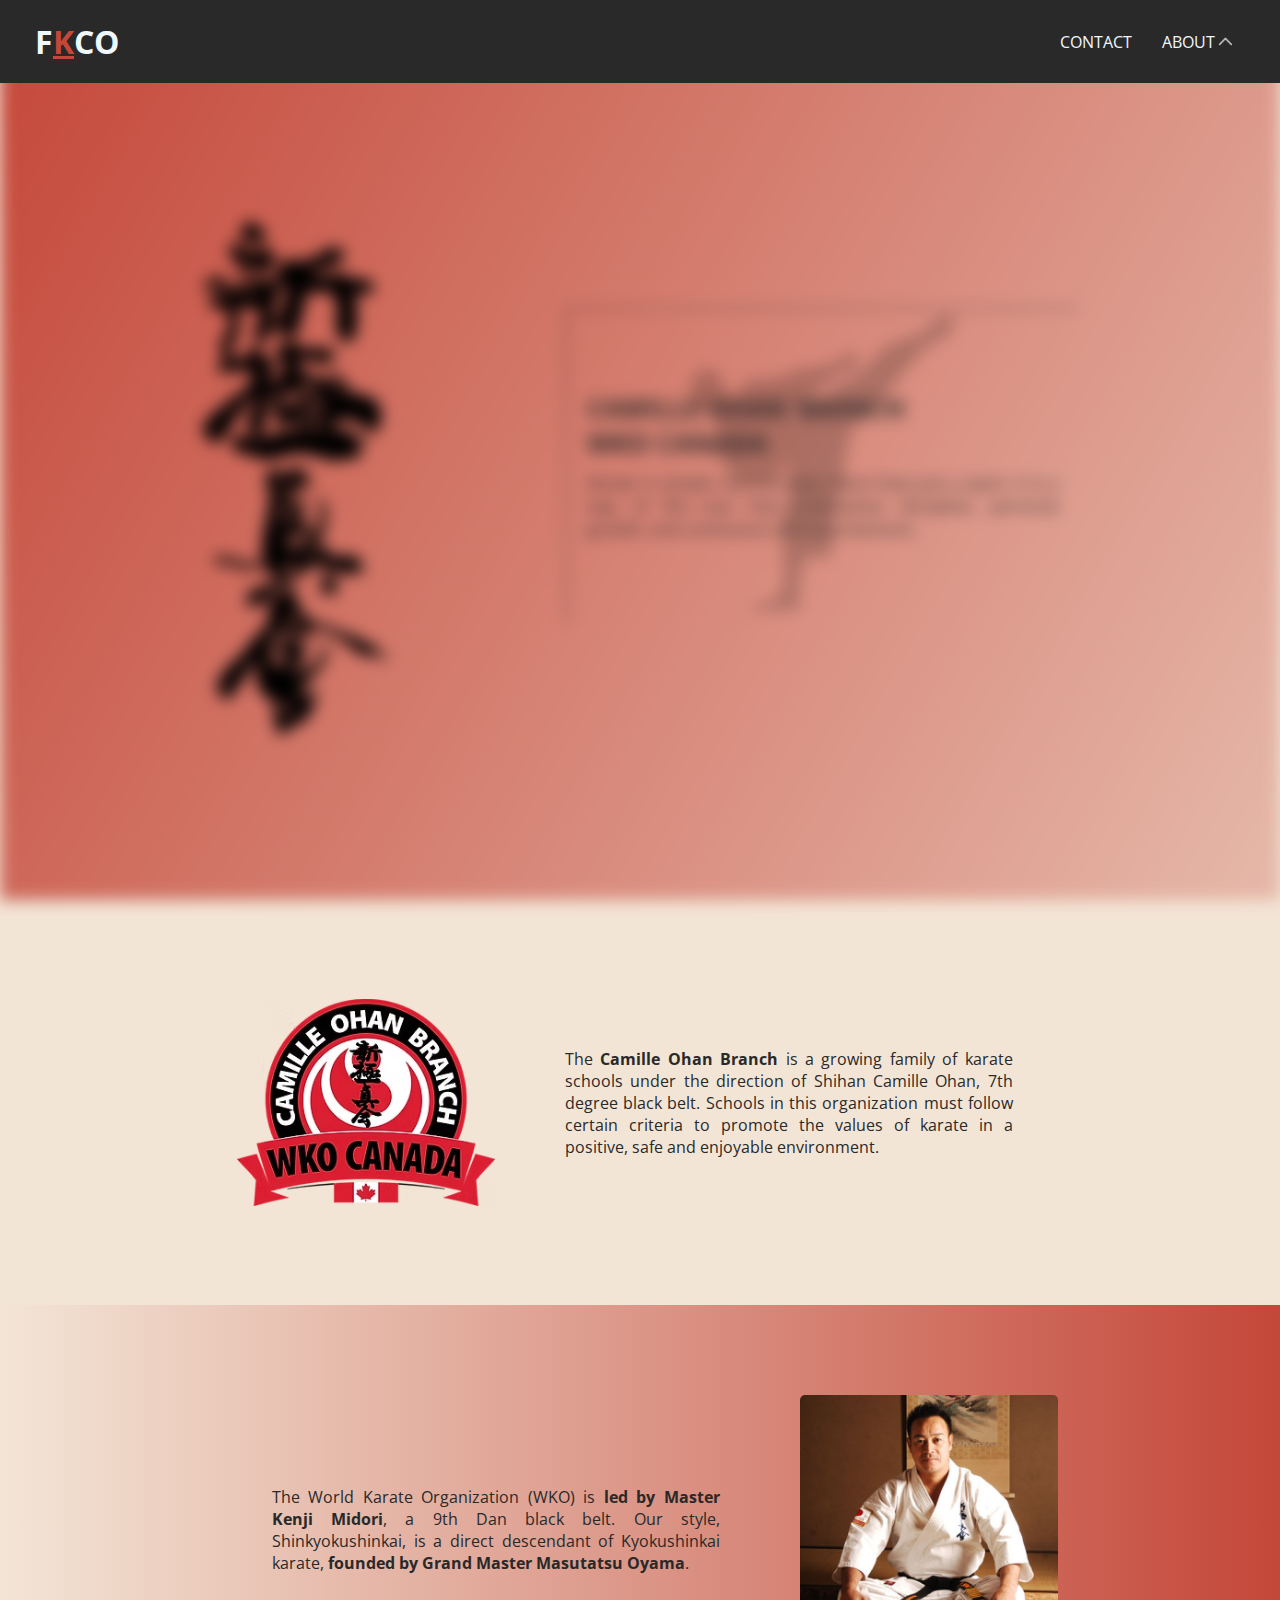
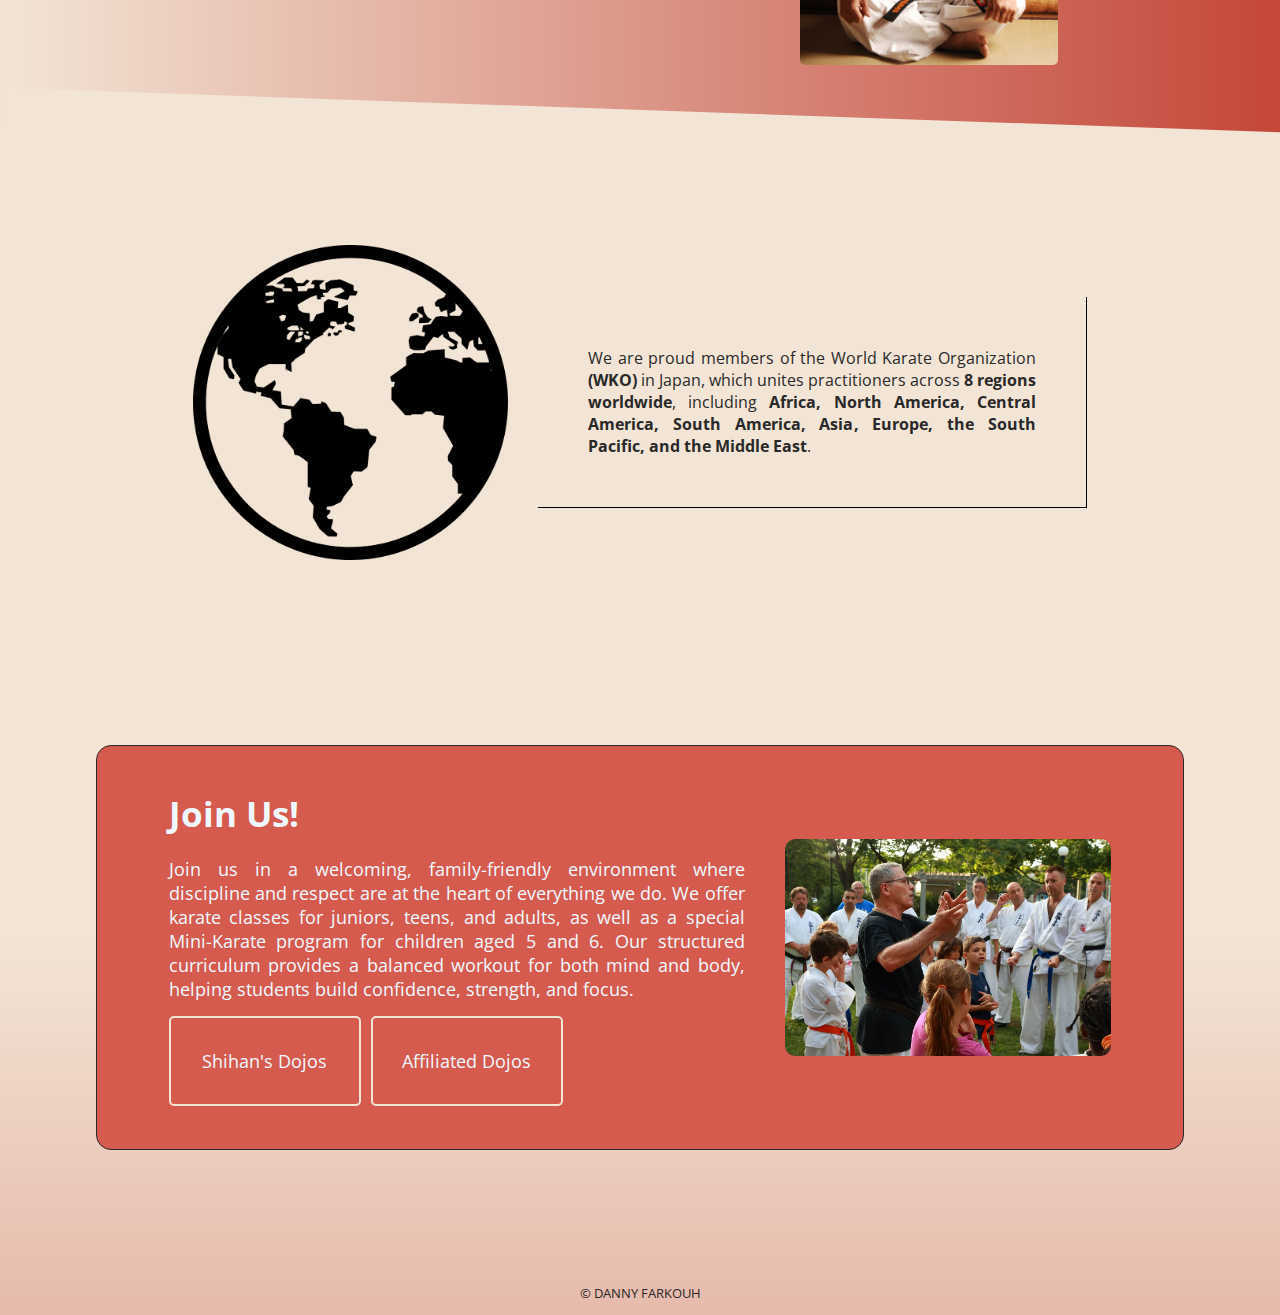
<file: index.html>
<!DOCTYPE html>
<html lang="en">
<head>
    <meta charset="UTF-8">
    <meta name="viewport" content="width=device-width, initial-scale=1.0">
    <link rel="stylesheet" href="style.css">
    <link rel="stylesheet" href="https://cdnjs.cloudflare.com/ajax/libs/font-awesome/4.7.0/css/font-awesome.min.css">
    <title>FKCO</title>
    <link rel="icon" href="images/wko-logo.png">
</head>
<body>

    <nav class = "nav">
        <div class = "container">
            <h1 class = "logo"><a href="index.html">F<u>K</u>CO</a></h1>
            <ul>
                <li><a href="subpages/contact.html">CONTACT</a></li>
                <div class = "dropdown">
                    <li><a class = "about">ABOUT</a></li>
                    <div class = "nav-content">
                        <a href="subpages/shihan.html" class = "dropdownA">SHIHAN</a>
                        <a href="subpages/organization.html" class = "dropdownA">ORGANIZATION</a>
                    </div>
                </div>
                <li>
                    <img class = "rotate" src="images/web-arrow-512.png">
                </li>
            </ul>
        </div>
    </nav>
    
    <div class = "hero gradient-background bg">
        <div class = "container" >
            <div class = "img-container">
                <img class = "japanese-writing" src="images/japanese_writing.png" alt="shinkyokushin logo">
            </div>

            <div class = "container-welcome">
                <div class = "welcome-message">
                    <h1>CAMILLE OHAN BRANCH</h1>
                    <h1>WKO CANADA</h1>
                    <p>Karate is simple, but not easy. More than just a sport, 
                        it is a way of life—one that emphasizes discipline, personal growth, and continuous self-improvement.</p>
                </div> 
            </div>
            
        </div>
    </div>

    <div class= "content cont1">
            <img id="wko-logo" src="images/wko-logo.png" alt="wko canada logo">
            <p class="paragraph-content">The <span>Camille Ohan Branch</span> is a growing family of karate schools under the direction of Shihan Camille Ohan, 
                7th degree black belt. Schools in this organization must follow certain criteria to promote the values of karate in a positive, 
                safe and enjoyable environment.
            </p>
    </div>

    <div class= "content cont2">
        <p class="paragraph-content">
            The World Karate Organization (WKO) is <span>led by Master Kenji Midori</span>, a 9th Dan black belt. Our style, Shinkyokushinkai, is a direct descendant of Kyokushinkai karate, <span>founded by Grand Master Masutatsu Oyama</span>.
        </p>
            <img id="kenji-midori" src="images/kenji_midori.png" alt="Kenji Midori image">
    </div>

    <div class="triangle"></div>

    <div class= "content cont3">
        <img id="globe-png" src="images/globe.png" alt="globe png">
        <div class="text-box">
            <p class="paragraph-content">
                We are proud members of the World Karate Organization <span>(WKO)</span> in Japan, which unites practitioners across <span>8 regions worldwide</span>, 
                including <span>Africa, North America, Central America, South America, Asia, Europe, the South Pacific, and the Middle East</span>.</p>
        </div>
    </div>

    <div class="content cont4">
        <div class="join-us">
            <div class="text-box">
                <h2>Join Us!</h2>
                <p >
                    Join us in a welcoming, family-friendly environment where discipline and respect are at the heart of everything we do. 
                    We offer karate classes for juniors, teens, and adults, as well as a special Mini-Karate program for children aged 5 and 6. 
                    Our structured curriculum provides a balanced workout for both mind and body, helping students build confidence, strength, and focus.
                </p>
                <div class="btn-container">
                    <a href="subpages/shihan-dojos.html">
                        <button class="btn-dojos">Shihan's Dojos</button>
                    </a>
                    <a href="subpages/other-dojos.html">
                        <button class="btn-dojos">Affiliated Dojos</button>
                    </a>
                </div>
            </div>
            <img src="images/shihan-pic.png" alt="Shihan photo talking during class">
        </div>
    </div>

    <footer>© DANNY FARKOUH</footer>

    <script src ="script.js"></script>
</body>
</html>
</file>
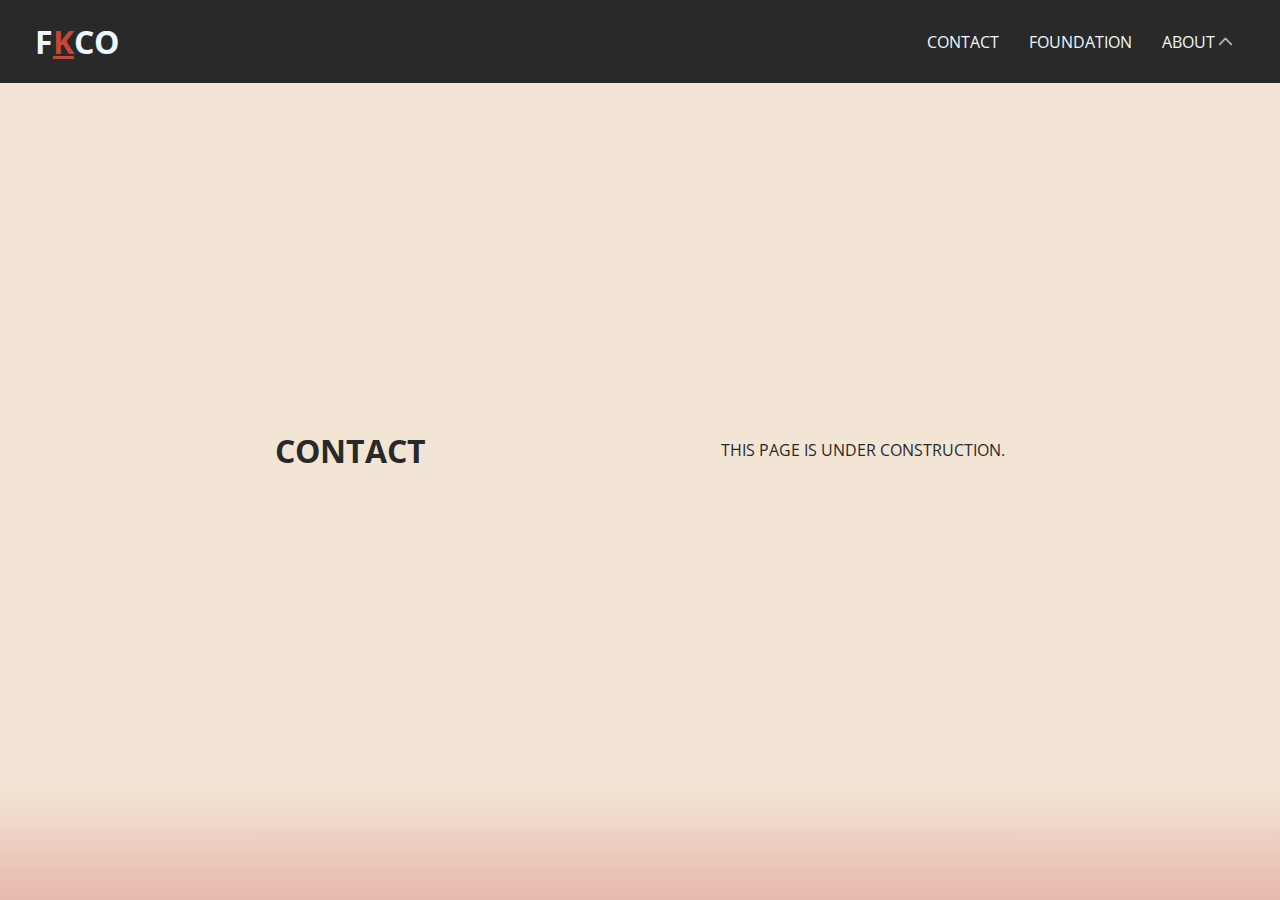
<file: contact.html>
<!DOCTYPE html>
<html lang="en">
<head>
    <meta charset="UTF-8">
    <meta name="viewport" content="width=device-width, initial-scale=1.0">
    <link rel="stylesheet" href="/style.css">
    <title>FKCO</title>
    <link rel="icon" href="/images/logo_WKO_CAN.avif">
</head>
<body>

    <nav class = "nav">
        <div class = "container">
            <h1 class = "logo"><a href="/index.html">F<u>K</u>CO</a></h1>
            <ul>
                <li><a href="./contact.html">CONTACT</a></li>
                <li><a href="./foundation.html">FOUNDATION</a></li>
                <div class = "dropdown">
                    <li><a class = "about">ABOUT</a></li>
                    <div class = "nav-content">
                        <a href="./shihan.html" class = "dropdownA">SHIHAN</a>
                        <a href="./organization.html" class = "dropdownA">ORGANIZATION</a>
                        <a href="./photos.html" class = "dropdownA">PHOTOS</a>
                    </div>
                </div>
                <li>
                    <img class = "rotate" src="/images/web-arrow-512.png">
                </li>
            </ul>
        </div>
    </nav>

    <div class = "hero">
        <div class = "container" >
            <h1>CONTACT</h1>
            <p>THIS PAGE IS UNDER CONSTRUCTION.</p>
        </div>
    </div>

    <script src ="/script.js"></script>
</body>
</html>
</file>
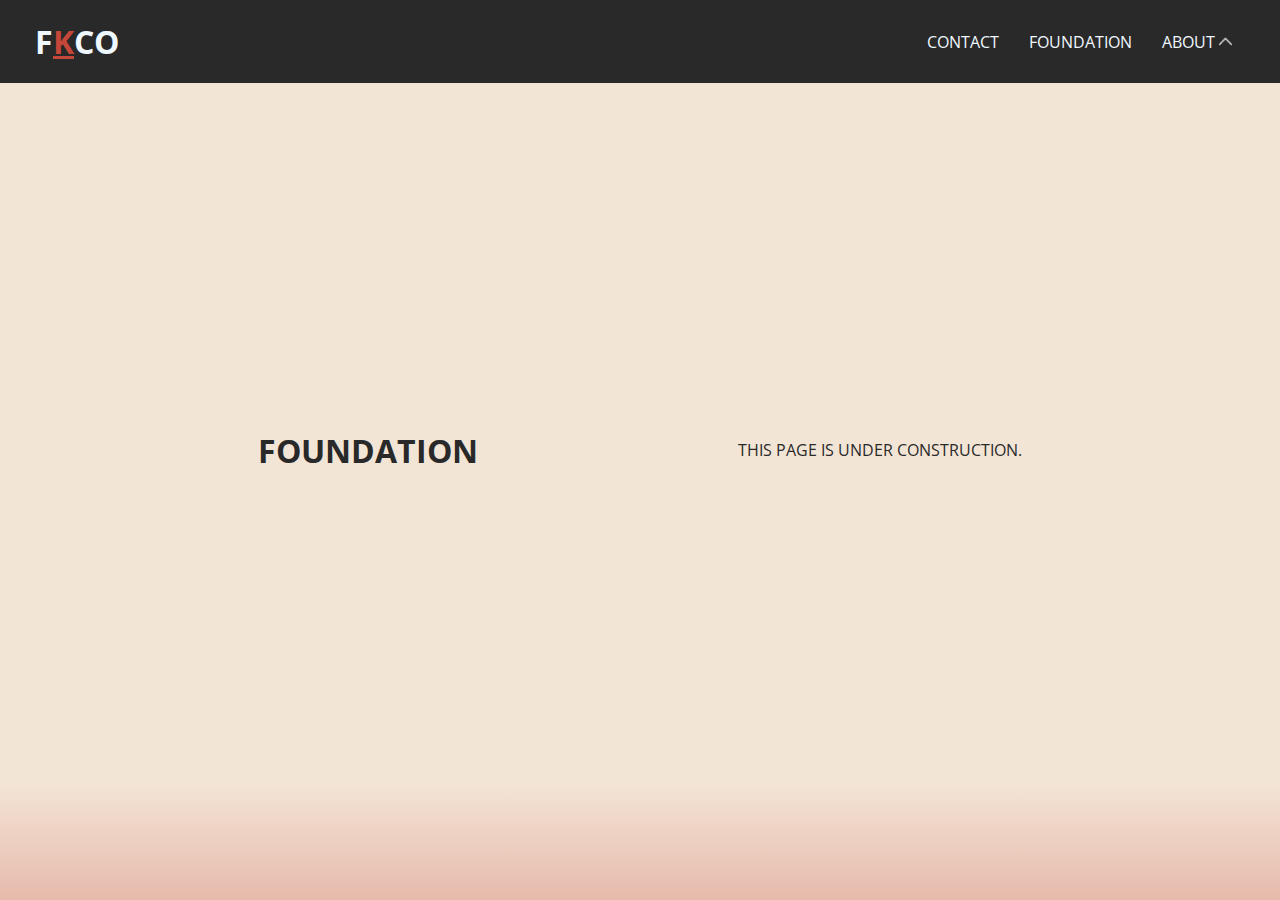
<file: foundation.html>
<!DOCTYPE html>
<html lang="en">
<head>
    <meta charset="UTF-8">
    <meta name="viewport" content="width=device-width, initial-scale=1.0">
    <link rel="stylesheet" href="/style.css">
    <title>FKCO</title>
    <link rel="icon" href="/images/logo_WKO_CAN.avif">
</head>
<body>

    <nav class = "nav">
        <div class = "container">
            <h1 class = "logo"><a href="/index.html">F<u>K</u>CO</a></h1>
            <ul>
                <li><a href="./contact.html">CONTACT</a></li>
                <li><a href="./foundation.html">FOUNDATION</a></li>
                <div class = "dropdown">
                    <li><a class = "about">ABOUT</a></li>
                    <div class = "nav-content">
                        <a href="./shihan.html" class = "dropdownA">SHIHAN</a>
                        <a href="./organization.html" class = "dropdownA">ORGANIZATION</a>
                        <a href="./photos.html" class = "dropdownA">PHOTOS</a>
                    </div>
                </div>
                <li>
                    <img class = "rotate" src="/images/web-arrow-512.png">
                </li>
            </ul>
        </div>
    </nav>

    <div class = "hero">
        <div class = "container" >
            <h1>FOUNDATION</h1>
            <p class>THIS PAGE IS UNDER CONSTRUCTION.</p>
        </div>
    </div>

    <script src ="/script.js"></script>
</body>
</html>
</file>
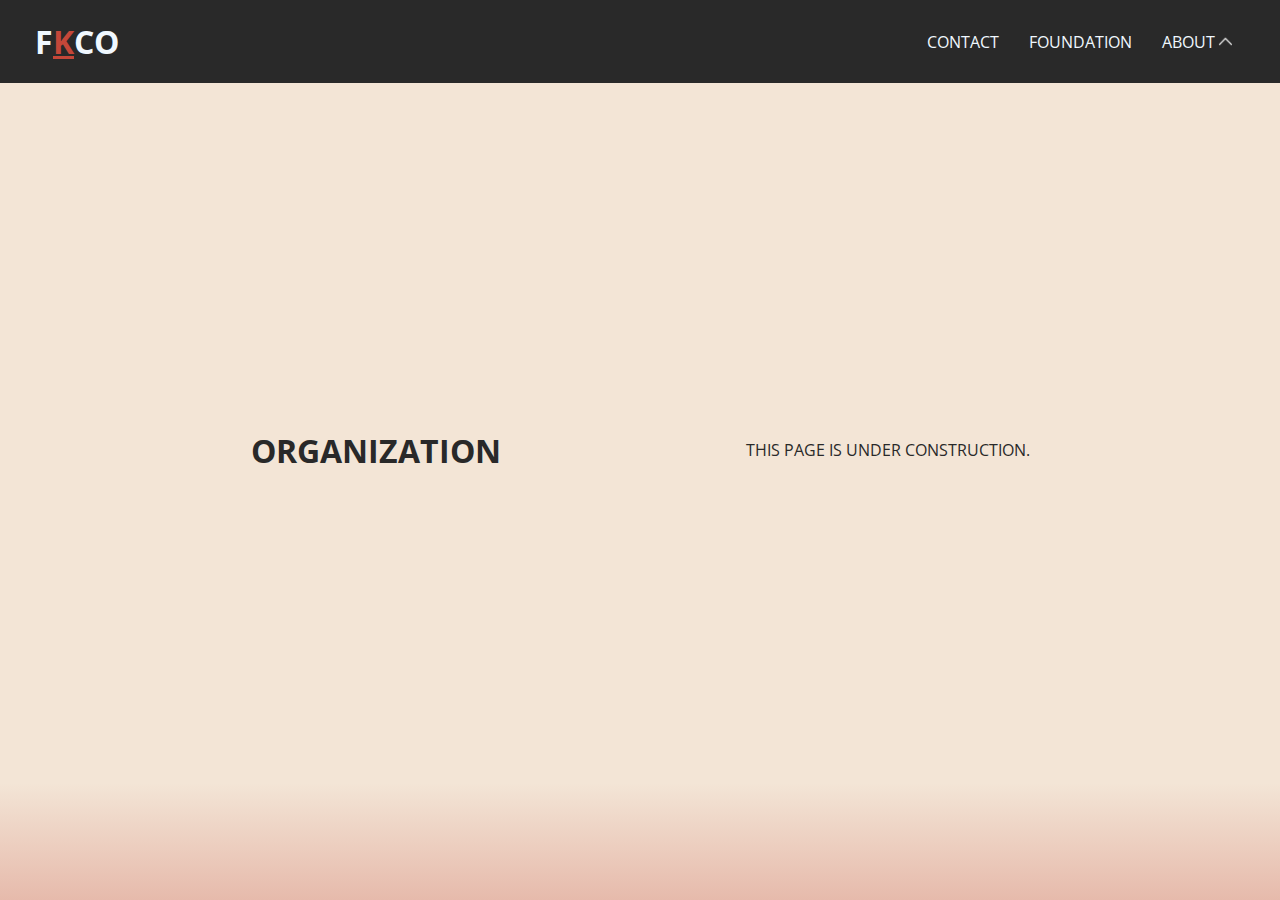
<file: organization.html>
<!DOCTYPE html>
<html lang="en">
<head>
    <meta charset="UTF-8">
    <meta name="viewport" content="width=device-width, initial-scale=1.0">
    <link rel="stylesheet" href="/style.css">
    <title>FKCO</title>
    <link rel="icon" href="/images/logo_WKO_CAN.avif">
</head>
<body>

    <nav class = "nav">
        <div class = "container">
            <h1 class = "logo"><a href="/index.html">F<u>K</u>CO</a></h1>
            <ul>
                <li><a href="./contact.html">CONTACT</a></li>
                <li><a href="./foundation.html">FOUNDATION</a></li>
                <div class = "dropdown">
                    <li><a class = "about">ABOUT</a></li>
                    <div class = "nav-content">
                        <a href="./shihan.html" class = "dropdownA">SHIHAN</a>
                        <a href="./organization.html" class = "dropdownA">ORGANIZATION</a>
                        <a href="./photos.html" class = "dropdownA">PHOTOS</a>
                    </div>
                </div>
                <li>
                    <img class = "rotate" src="/images/web-arrow-512.png">
                </li>
            </ul>
        </div>
    </nav>

    <div class = "hero">
        <div class = "container" >
            <h1>ORGANIZATION</h1>
            <p>THIS PAGE IS UNDER CONSTRUCTION.</p>
        </div>
    </div>

    <script src ="/script.js"></script>
</body>
</html>
</file>
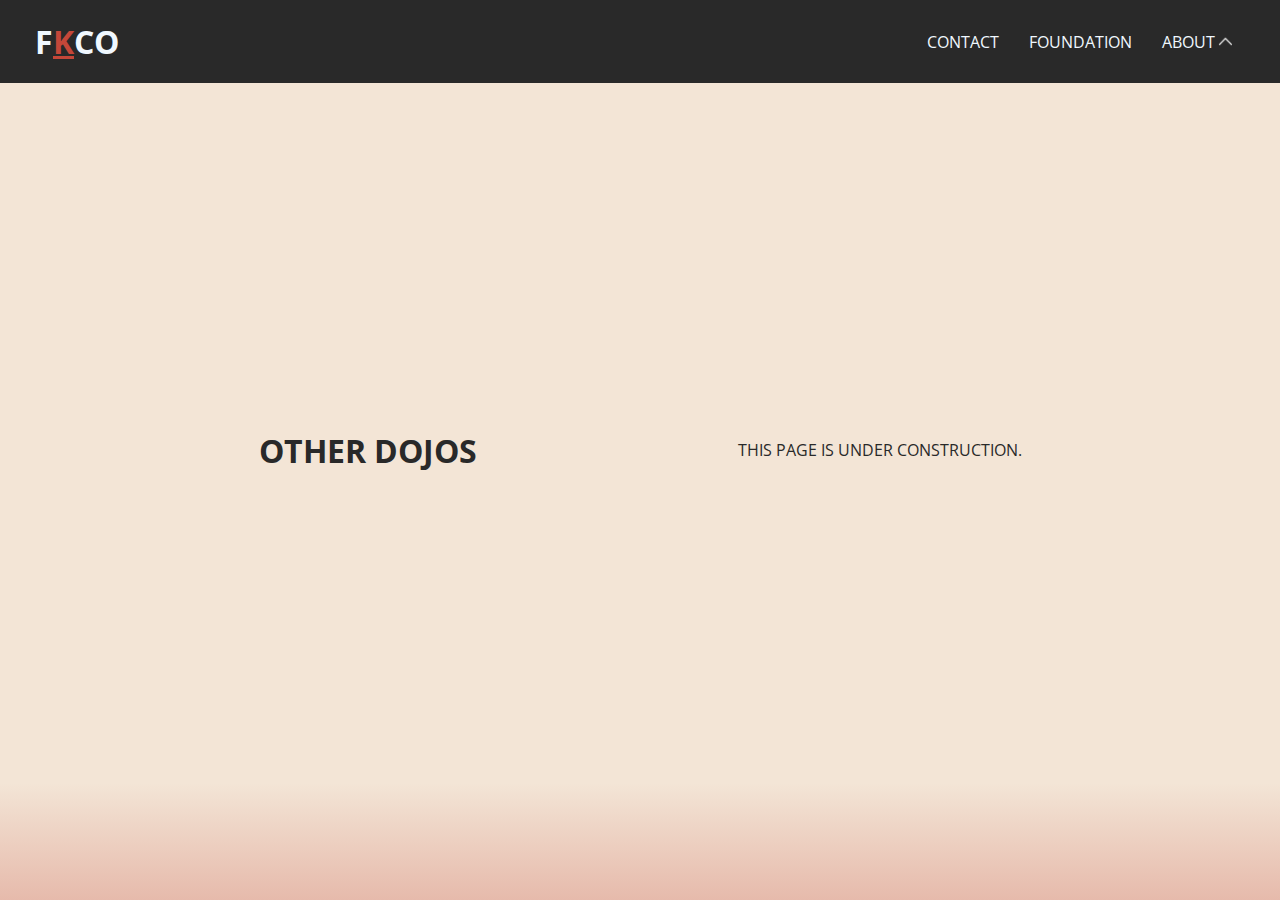
<file: other-dojos.html>
<!DOCTYPE html>
<html lang="en">
<head>
    <meta charset="UTF-8">
    <meta name="viewport" content="width=device-width, initial-scale=1.0">
    <link rel="stylesheet" href="/style.css">
    <title>FKCO</title>
    <link rel="icon" href="/images/logo_WKO_CAN.avif">
</head>
<body>

    <nav class = "nav">
        <div class = "container">
            <h1 class = "logo"><a href="/index.html">F<u>K</u>CO</a></h1>
            <ul>
                <li><a href="./contact.html">CONTACT</a></li>
                <li><a href="./foundation.html">FOUNDATION</a></li>
                <div class = "dropdown">
                    <li><a class = "about">ABOUT</a></li>
                    <div class = "nav-content">
                        <a href="./shihan.html" class = "dropdownA">SHIHAN</a>
                        <a href="./organization.html" class = "dropdownA">ORGANIZATION</a>
                        <a href="./photos.html" class = "dropdownA">PHOTOS</a>
                    </div>
                </div>
                <li>
                    <img class = "rotate" src="/images/web-arrow-512.png">
                </li>
            </ul>
        </div>
    </nav>

    <div class = "hero">
        <div class = "container" >
            <h1>OTHER DOJOS</h1>
            <p>THIS PAGE IS UNDER CONSTRUCTION.</p>
        </div>
    </div>

    <script src ="/script.js"></script>
</body>
</html>
</file>
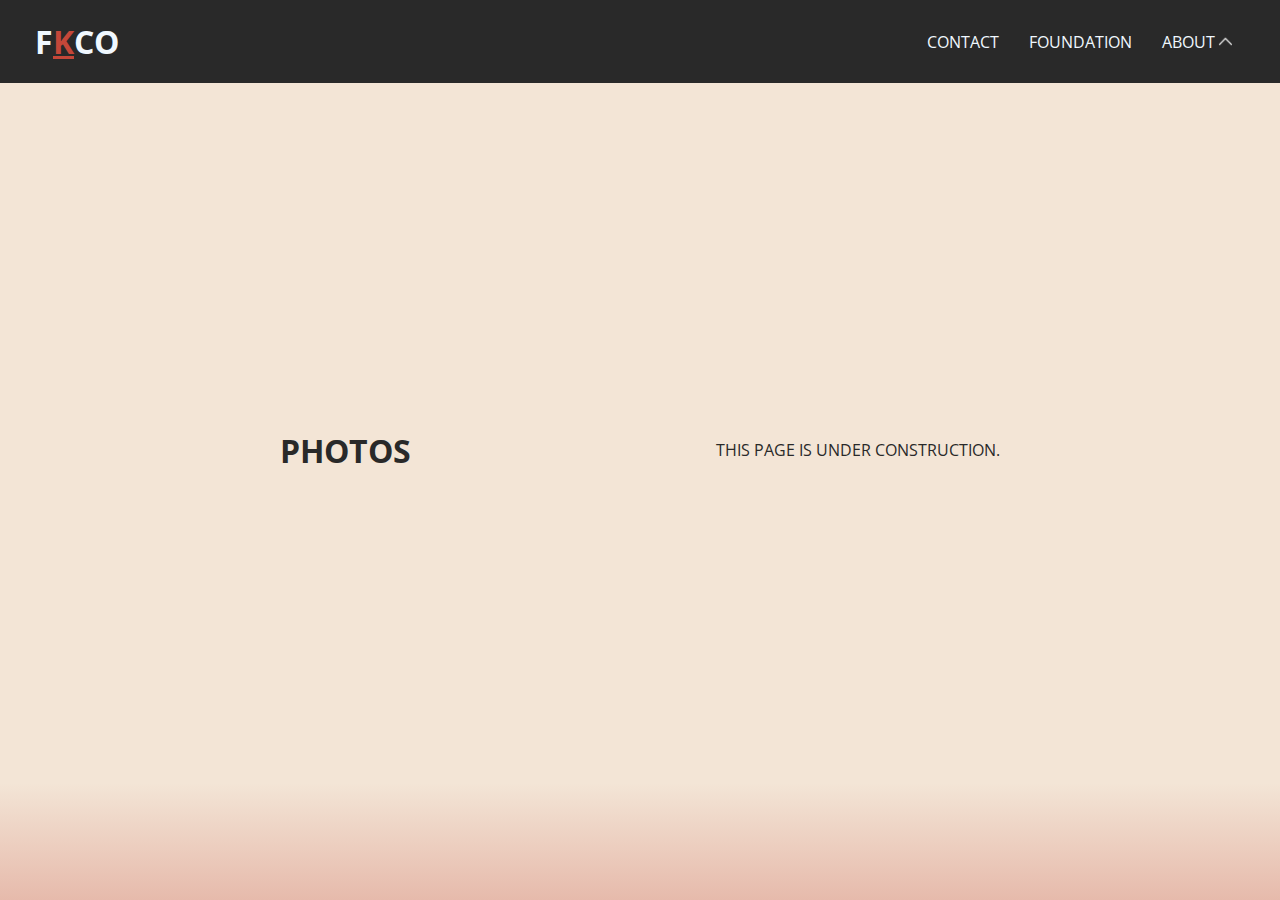
<file: photos.html>
<!DOCTYPE html>
<html lang="en">
<head>
    <meta charset="UTF-8">
    <meta name="viewport" content="width=device-width, initial-scale=1.0">
    <link rel="stylesheet" href="/style.css">
    <title>FKCO</title>
    <link rel="icon" href="/images/logo_WKO_CAN.avif">
</head>
<body>

    <nav class = "nav">
        <div class = "container">
            <h1 class = "logo"><a href="/index.html">F<u>K</u>CO</a></h1>
            <ul>
                <li><a href="./contact.html">CONTACT</a></li>
                <li><a href="./foundation.html">FOUNDATION</a></li>
                <div class = "dropdown">
                    <li><a class = "about">ABOUT</a></li>
                    <div class = "nav-content">
                        <a href="./shihan.html" class = "dropdownA">SHIHAN</a>
                        <a href="./organization.html" class = "dropdownA">ORGANIZATION</a>
                        <a href="./photos.html" class = "dropdownA">PHOTOS</a>
                    </div>
                </div>
                <li>
                    <img class = "rotate" src="/images/web-arrow-512.png">
                </li>
            </ul>
        </div>
    </nav>

    <div class = "hero">
        <div class = "container" >
            <h1>PHOTOS</h1>
            <p>THIS PAGE IS UNDER CONSTRUCTION.</p>
        </div>
    </div>

    <script src ="/script.js"></script>
</body>
</html>
</file>
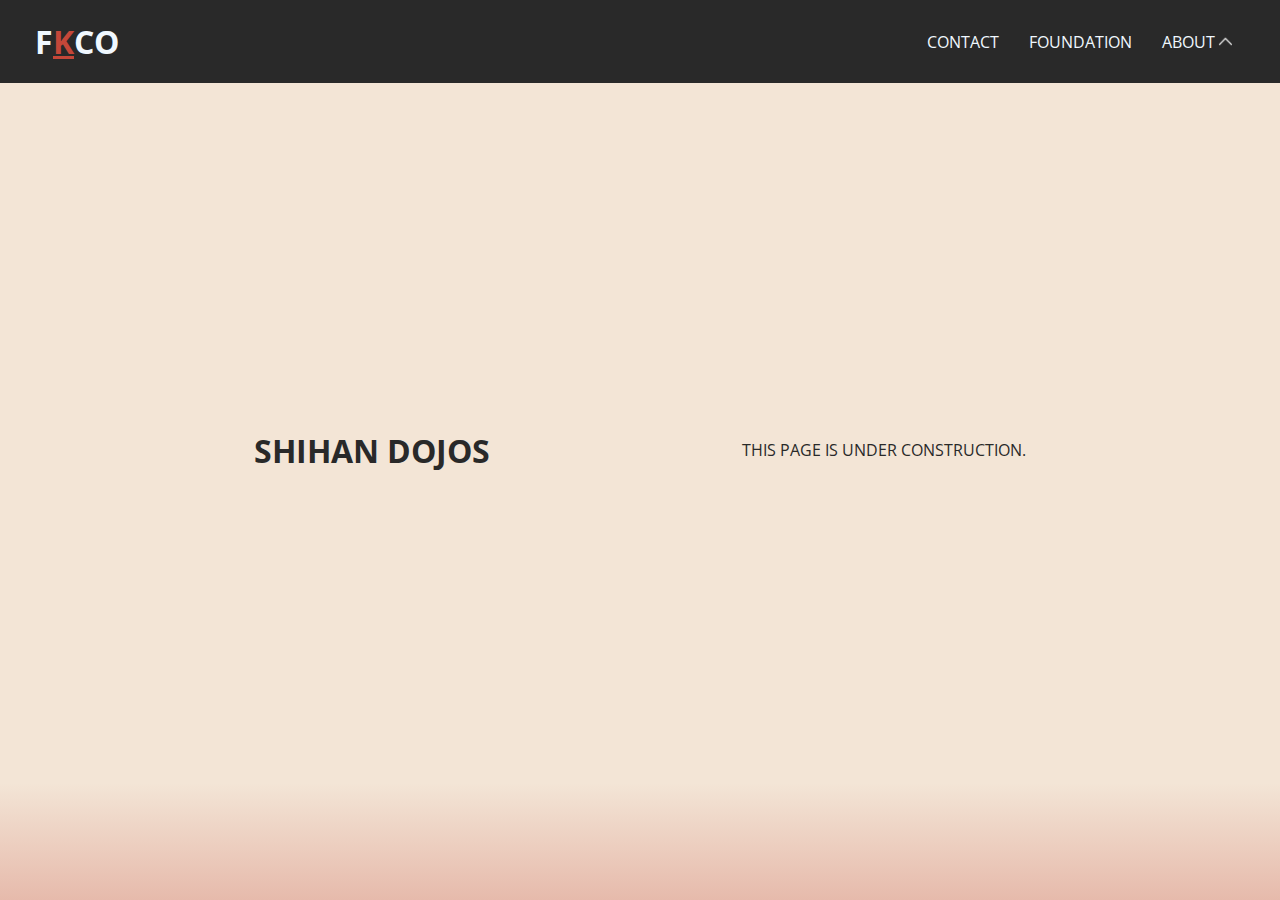
<file: shihan-dojos.html>
<!DOCTYPE html>
<html lang="en">
<head>
    <meta charset="UTF-8">
    <meta name="viewport" content="width=device-width, initial-scale=1.0">
    <link rel="stylesheet" href="/style.css">
    <title>FKCO</title>
    <link rel="icon" href="/images/logo_WKO_CAN.avif">
</head>
<body>

    <nav class = "nav">
        <div class = "container">
            <h1 class = "logo"><a href="/">F<u>K</u>CO</a></h1>
            <ul>
                <li><a href="./contact.html">CONTACT</a></li>
                <li><a href="./foundation.html">FOUNDATION</a></li>
                <div class = "dropdown">
                    <li><a class = "about">ABOUT</a></li>
                    <div class = "nav-content">
                        <a href="./shihan.html" class = "dropdownA">SHIHAN</a>
                        <a href="./organization.html" class = "dropdownA">ORGANIZATION</a>
                        <a href="./photos.html" class = "dropdownA">PHOTOS</a>
                    </div>
                </div>
                <li>
                    <img class = "rotate" src="/images/web-arrow-512.png">
                </li>
            </ul>
        </div>
    </nav>

    <div class = "hero">
        <div class = "container" >
            <h1>SHIHAN DOJOS</h1>
            <p>THIS PAGE IS UNDER CONSTRUCTION.</p>
        </div>
    </div>

    <script src ="/script.js"></script>
</body>
</html>
</file>
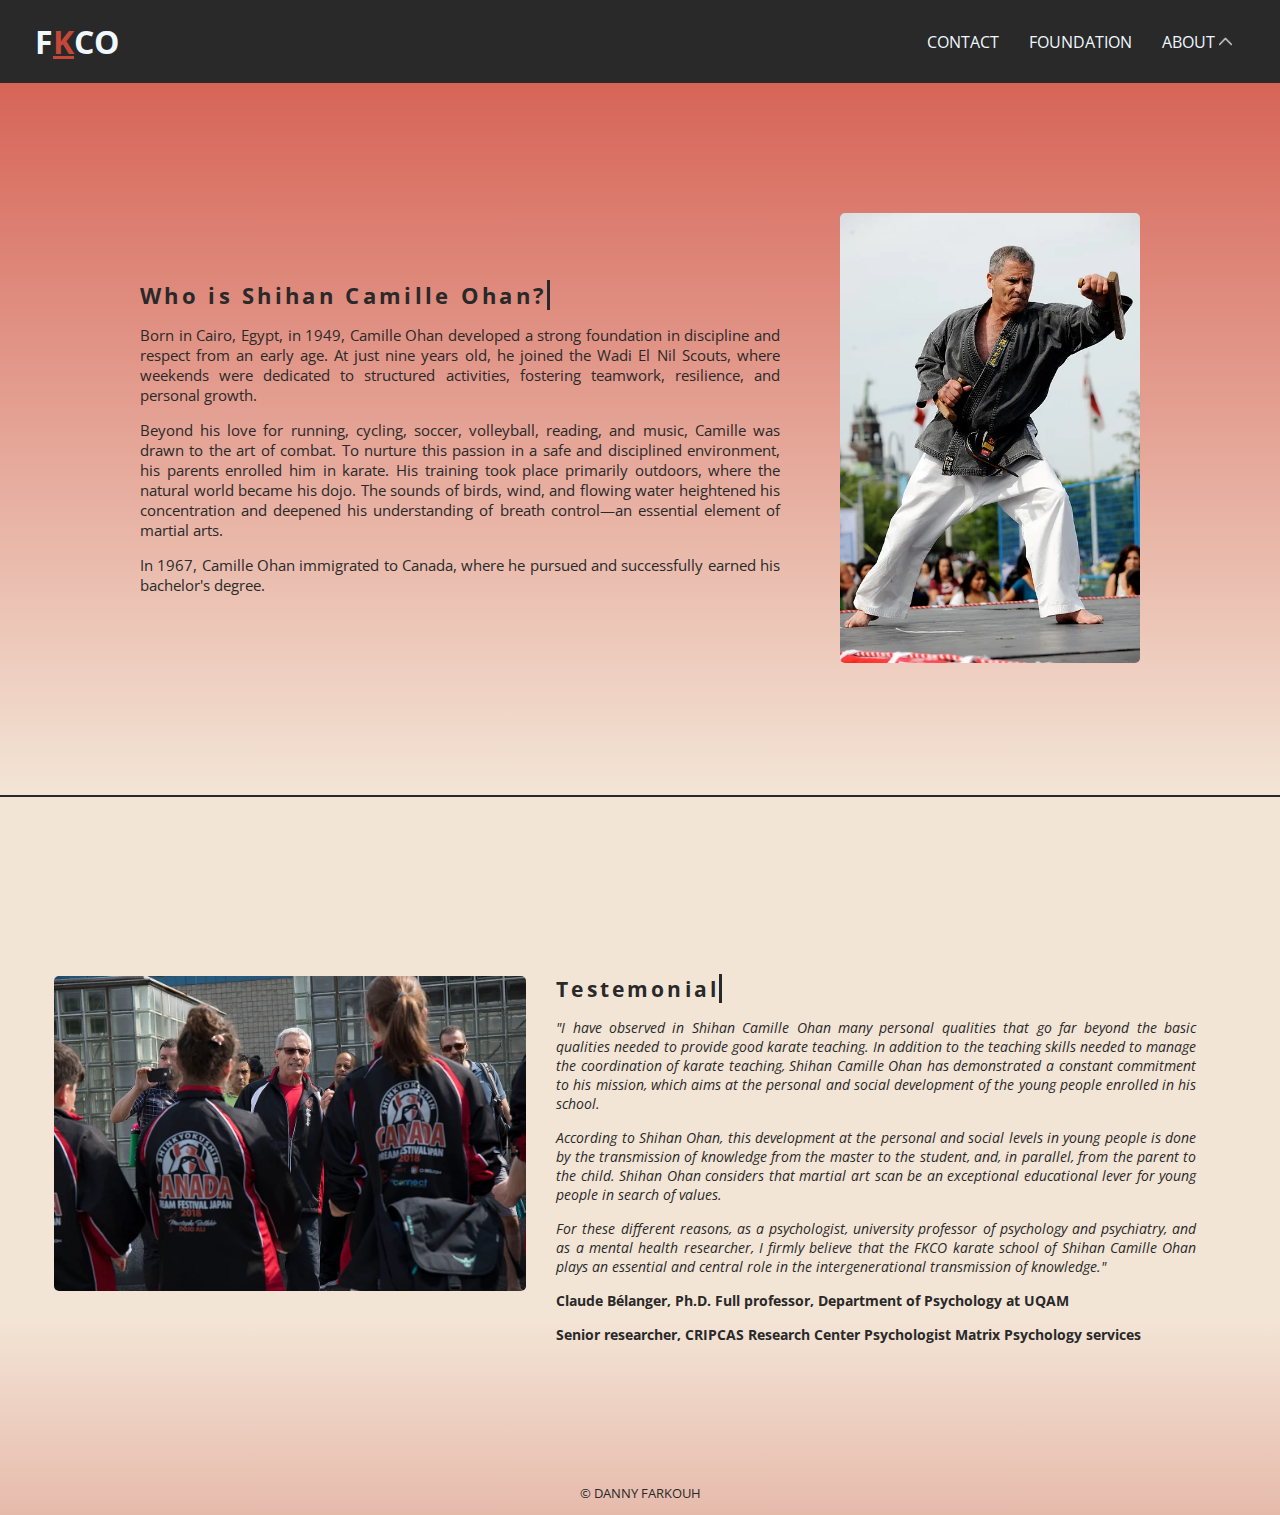
<file: shihan.html>
<!DOCTYPE html>
<html lang="en">
<head>
    <meta charset="UTF-8">
    <meta name="viewport" content="width=device-width, initial-scale=1.0">
    <link rel="stylesheet" href="style.css">
    <title>FKCO</title>
    <link rel="icon" href="logo_WKO_CAN.avif">
</head>
<body>

    <nav class = "nav">
        <div class = "container">
            <h1 class = "logo"><a href="index.html">F<u>K</u>CO</a></h1>
            <ul>
                <li><a href="contact.html">CONTACT</a></li>
                <li><a href="foundation.html">FOUNDATION</a></li>
                <div class = "dropdown">
                    <li><a class = "about">ABOUT</a></li>
                    <div class = "nav-content">
                        <a href="shihan.html" class = "dropdownA">SHIHAN</a>
                        <a href="organization.html" class = "dropdownA">ORGANIZATION</a>
                        <a href="photos.html" class = "dropdownA">PHOTOS</a>
                    </div>
                </div>
                <li>
                    <img class = "rotate" src="web-arrow-512.png">
                </li>
            </ul>
        </div>
    </nav>

    <div class= "content cont5">
        <div class="large-paragraph">
            <div class="typerwriter">
                <h1>Who is Shihan Camille Ohan?</h1>
            </div>
            <p>
                Born in Cairo, Egypt, in 1949, Camille Ohan developed a strong foundation in discipline and respect from an early age.
                At just nine years old, he joined the Wadi El Nil Scouts, where weekends were dedicated to structured activities, fostering teamwork, resilience, and personal growth.
            </p>
            <p>
                Beyond his love for running, cycling, soccer, volleyball, reading, and music, Camille was drawn to the art of combat. 
                To nurture this passion in a safe and disciplined environment, his parents enrolled him in karate. 
                His training took place primarily outdoors, where the natural world became his dojo. 
                The sounds of birds, wind, and flowing water heightened his concentration and deepened his understanding of breath control—an essential element of martial arts.
            </p>
            <p>
                In 1967, Camille Ohan immigrated to Canada, where he pursued and successfully earned his bachelor's degree.
            </p>
        </div>
        <img id="shihan-ohan" src="shihan1.png" alt="Kenji Midori image">
    </div>

    <div class="content cont6">
        <img id="shihan-ohan2" src="shihan2.png" alt="Kenji Midori image">
        <div class="large-paragraph testamonial-paragraph">
            <div class="typerwriter2">
                <h1>Testemonial</h1>
            </div>

            <p style="font-style: italic;">
                "I have observed in Shihan Camille Ohan many personal qualities that go far beyond the basic qualities needed to provide good karate teaching. 
                In addition to the teaching skills needed to manage the coordination of karate teaching, Shihan Camille Ohan has demonstrated a constant commitment to his mission, 
                which aims at the personal and social development of the young people enrolled in his school.
            </p>
            <p style="font-style: italic;">
                According to Shihan Ohan, this development at the personal and social levels in young people is done by the transmission of knowledge from the master to the student, and, in parallel, 
                from the parent to the child. Shihan Ohan considers that martial art scan be an exceptional educational lever for young people in search of values.
            </p>
            <p style="font-style: italic;">
                For these different reasons, as a psychologist, university professor of psychology and psychiatry, 
                and as a mental health researcher, I firmly believe that the FKCO karate school of Shihan Camille Ohan plays an essential and central role in the intergenerational transmission of knowledge."
            </p>
            <p style="font-weight: bold;">
                Claude Bélanger, Ph.D. Full professor, Department of Psychology at UQAM
            </p>
            <p style="font-weight: bold;">
                Senior researcher, CRIPCAS Research Center Psychologist Matrix Psychology services
            </p>
        </div>
    </div>

    <footer>© DANNY FARKOUH</footer>

    <script src ="script.js"></script>
</body>
</html>
</file>
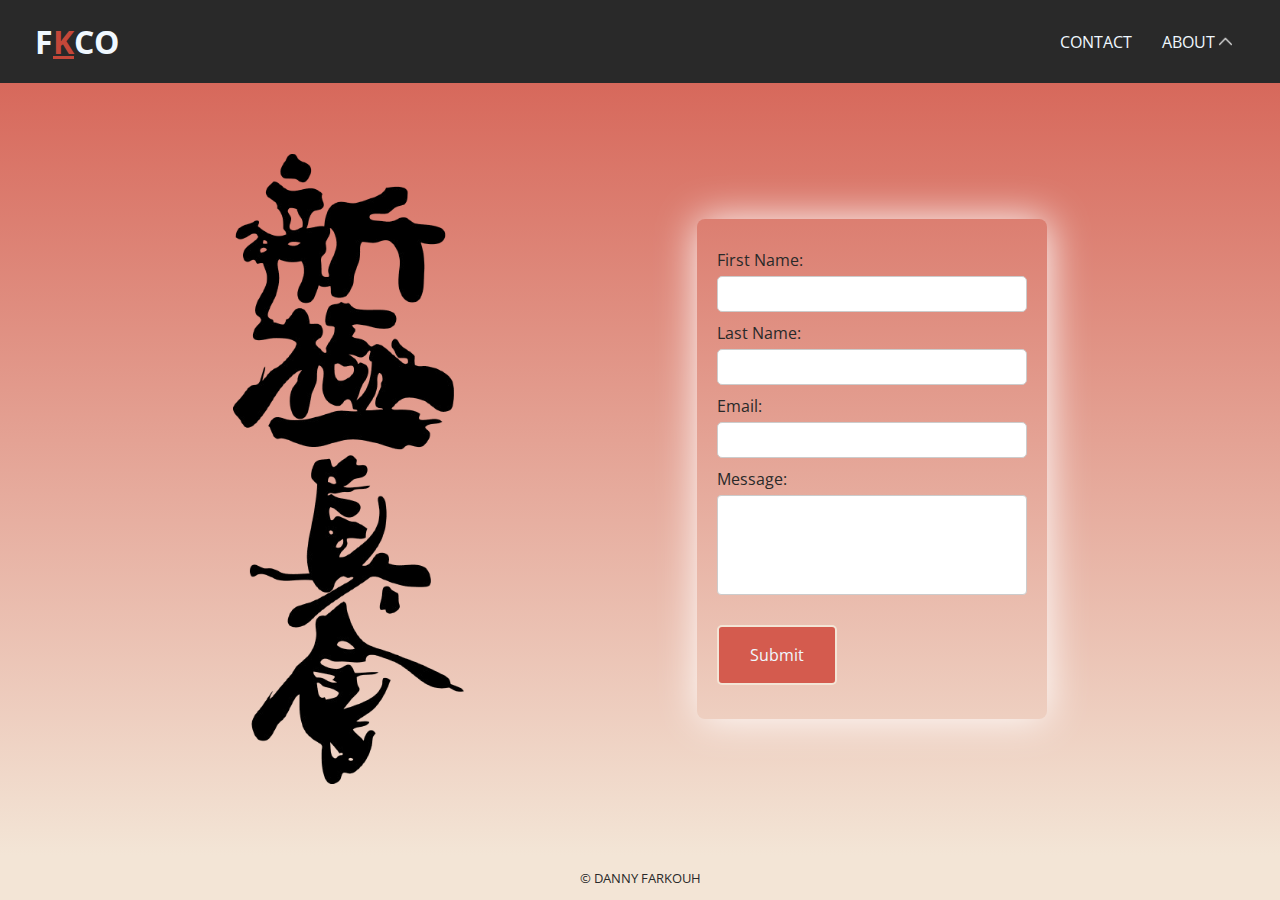
<file: subpages/contact.html>
<!DOCTYPE html>
<html lang="en">
<head>
    <meta charset="UTF-8">
    <meta name="viewport" content="width=device-width, initial-scale=1.0">
    <link rel="stylesheet" href="../style.css">
    <title>FKCO</title>
    <link rel="icon" href="../images/wko-logo.png">
</head>
<body>

    <nav class = "nav">
        <div class = "container">
            <h1 class = "logo"><a href="../index.html">F<u>K</u>CO</a></h1>
            <ul>
                <li><a href="../subpages/contact.html">CONTACT</a></li>
                <div class = "dropdown">
                    <li><a class = "about">ABOUT</a></li>
                    <div class = "nav-content">
                        <a href="../subpages/shihan.html" class = "dropdownA">SHIHAN</a>
                        <a href="../subpages/organization.html" class = "dropdownA">ORGANIZATION</a>
                    </div>
                </div>
                <li>
                    <img class = "rotate" src="../images/web-arrow-512.png">
                </li>
            </ul>
        </div>
    </nav>

    <div class= "form-container">
        <img src="../images/japanese_writing.png" alt="japanese writing">
        <div class="form-content">
            <form action="https://formspree.io/f/mqapagol" method="POST">
                <label for="first-name">First Name:</label>
                <input type="text" id="first-name" name="first_name" required>
    
                <label for="last-name">Last Name:</label>
                <input type="text" id="last-name" name="last_name" required>
    
                <label for="email">Email:</label>
                <input type="email" id="email" name="email" required>
    
                <label for="message">Message:</label>
                <textarea id="message" name="message" rows="4" required></textarea>
    
                <button type="submit">Submit</button>
            </form>
        </div>
    </div>

    <footer style="background-color: var(--myBeige);">© DANNY FARKOUH</footer>

    <script src ="../script.js"></script>
</body>
</html>
</file>
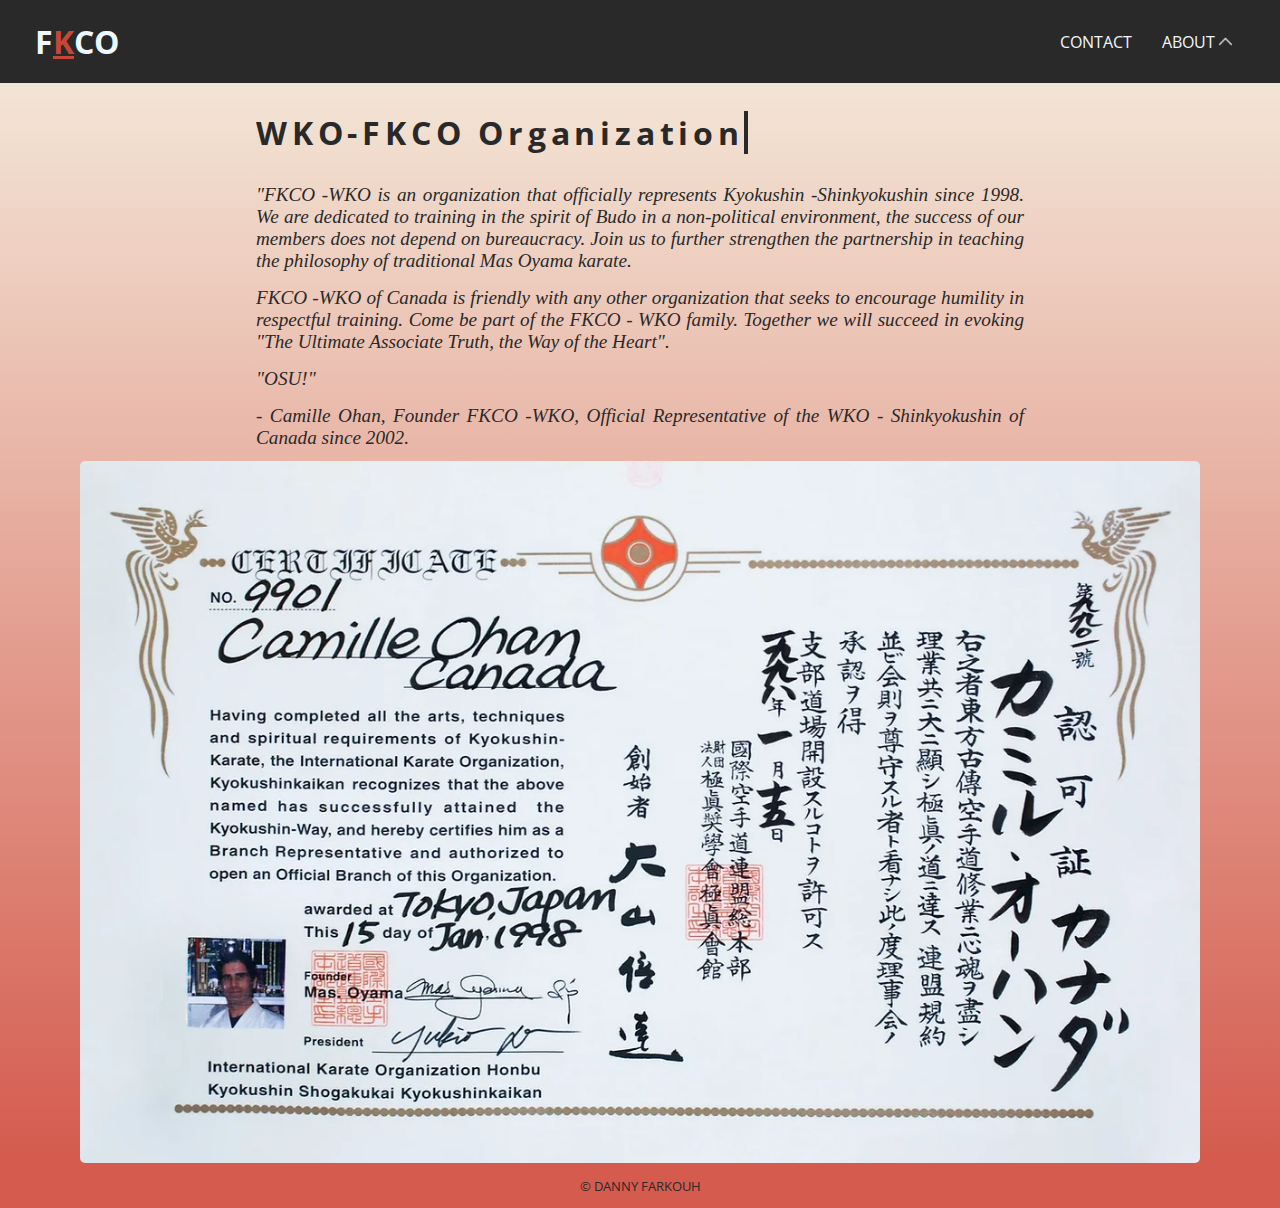
<file: subpages/organization.html>
<!DOCTYPE html>
<html lang="en">
<head>
    <meta charset="UTF-8">
    <meta name="viewport" content="width=device-width, initial-scale=1.0">
    <link rel="stylesheet" href="../style.css">
    <title>FKCO</title>
    <link rel="icon" href="../images/wko-logo.png">
</head>
<body>

    <nav class = "nav">
        <div class = "container">
            <h1 class = "logo"><a href="../index.html">F<u>K</u>CO</a></h1>
            <ul>
                <li><a href="../subpages/contact.html">CONTACT</a></li>
                <div class = "dropdown">
                    <li><a class = "about">ABOUT</a></li>
                    <div class = "nav-content">
                        <a href="../subpages/shihan.html" class = "dropdownA">SHIHAN</a>
                        <a href="../subpages/organization.html" class = "dropdownA">ORGANIZATION</a>
                    </div>
                </div>
                <li>
                    <img class = "rotate" src="../images/web-arrow-512.png">
                </li>
            </ul>
        </div>
    </nav>

    <div class="organization-container">
        <div class="organization-title">
            <div class="typerwriter">
                <h1>WKO-FKCO Organization</h1>
            </div>
        </div>
        <div class="organization-text">
            <p>"FKCO -WKO is an organization that officially represents Kyokushin -Shinkyokushin since 1998. 
                We are dedicated to training in the spirit of Budo in a non-political environment, 
                the success of our members does not depend on bureaucracy. 
                Join us to further strengthen the partnership in teaching the philosophy of traditional Mas Oyama karate.
            </p>
            <p>
                FKCO -WKO of Canada is friendly with any other organization that seeks to encourage humility in respectful training. 
                Come be part of the FKCO - WKO family. Together we will succeed in evoking "The Ultimate Associate Truth, the Way of the Heart".
            </p>
            <p>
                "OSU!"
            </p>
            <p style="font-style: italic;">
                - Camille Ohan, Founder FKCO -WKO, Official Representative of the WKO - Shinkyokushin of Canada since 2002. 
            </p>
        </div>
        <div class="organization-certificate">
            <img src="../images/shihan-certificate.png" alt="">
        </div>
    </div>

    <footer style="background-color: var(--myRed2);">© DANNY FARKOUH</footer>

    <script src ="../script.js"></script>
</body>
</html>
</file>
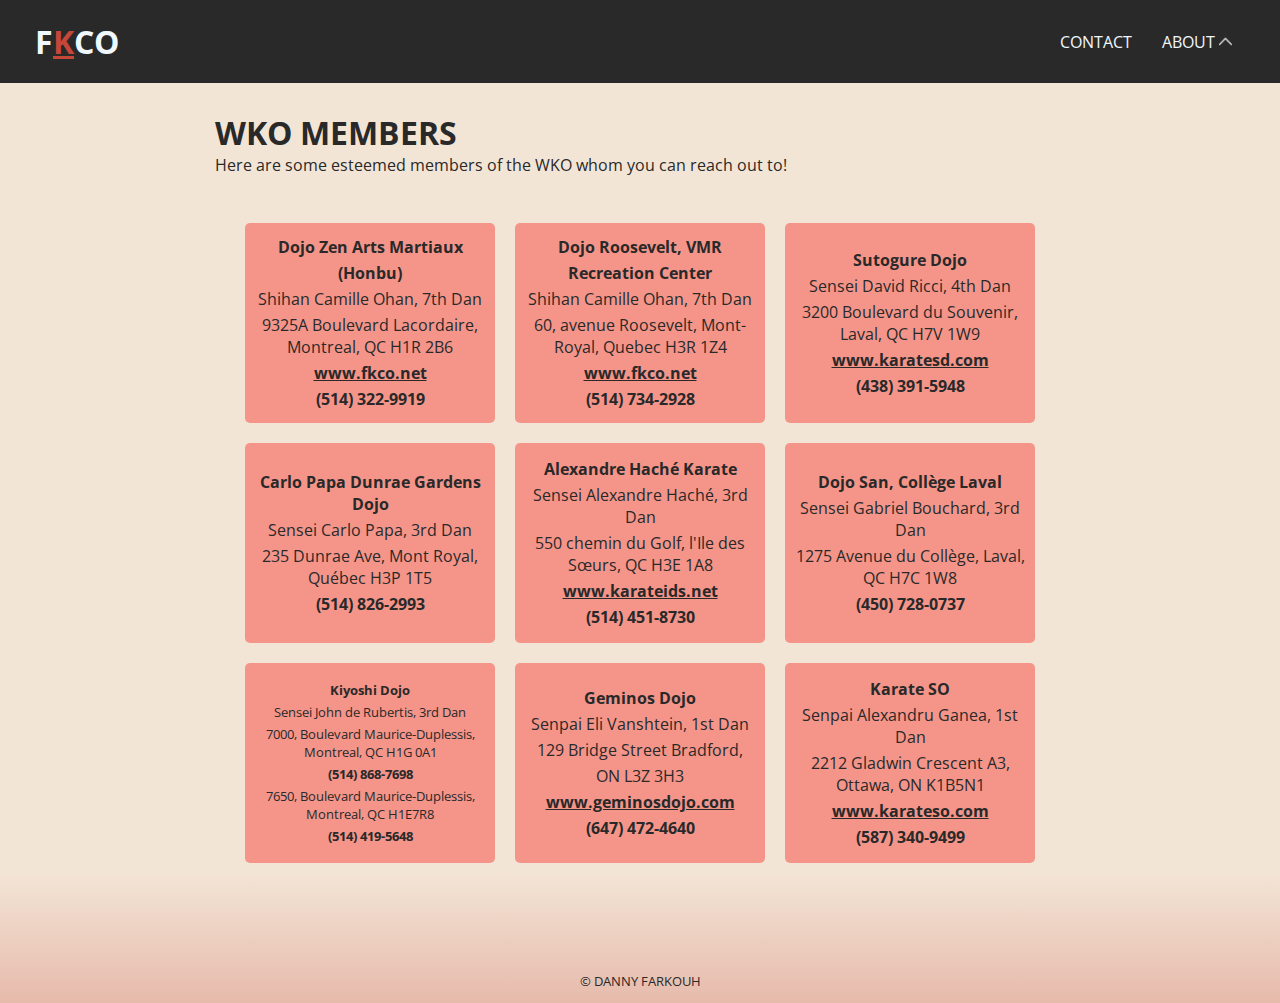
<file: subpages/other-dojos.html>
<!DOCTYPE html>
<html lang="en">
<head>
    <meta charset="UTF-8">
    <meta name="viewport" content="width=device-width, initial-scale=1.0">
    <link rel="stylesheet" href="../style.css">
    <title>FKCO</title>
    <link rel="icon" href="../images/wko-logo.png">
</head>
<body>

    <nav class = "nav">
        <div class = "container">
            <h1 class = "logo"><a href="../index.html">F<u>K</u>CO</a></h1>
            <ul>
                <li><a href="../subpages/contact.html">CONTACT</a></li>
                <div class = "dropdown">
                    <li><a class = "about">ABOUT</a></li>
                    <div class = "nav-content">
                        <a href="../subpages/shihan.html" class = "dropdownA">SHIHAN</a>
                        <a href="../subpages/organization.html" class = "dropdownA">ORGANIZATION</a>
                    </div>
                </div>
                <li>
                    <img class = "rotate" src="../images/web-arrow-512.png">
                </li>
            </ul>
        </div>
    </nav>

    <div class="other-dojos-container">
        <div class="other-dojos-text">
            <h1>WKO MEMBERS</h1>
            <p>Here are some esteemed members of the WKO whom you can reach out to!</p>
        </div>
        <div class="other-dojos">
            <div class="dojos">
                <h4>Dojo Zen Arts Martiaux</h4>
                <h4>(Honbu)</h4>
                <p>Shihan Camille Ohan, 7th Dan</p>
                <p>9325A Boulevard Lacordaire, Montreal, QC H1R 2B6</p>
                <p><a href="../index.html" style="color: var(--myBlack); text-decoration:underline; font-weight: bold;">www.fkco.net</a></p>
                <p><span>(514) 322-9919</span></p>
            </div>
            <div class="dojos">
                <h4>Dojo Roosevelt, VMR</h4>
                <h4>Recreation Center</h4>
                <p>Shihan Camille Ohan, 7th Dan</p>
                <p>60, avenue Roosevelt, Mont-Royal, Quebec H3R 1Z4</p>
                <p><a href="../index.html" style="color: var(--myBlack); text-decoration:underline; font-weight: bold;">www.fkco.net</a></p>
                <p><span>(514) 734-2928</span></p>
            </div>
            <div class="dojos">
                <h4>Sutogure Dojo</h4>
                <p>Sensei David Ricci, 4th Dan</p>
                <p>3200 Boulevard du Souvenir, Laval, QC H7V 1W9</p>
                <p><a href="https://www.karatesd.com/" style="color: var(--myBlack); text-decoration:underline; font-weight: bold;">www.karatesd.com</a></p>
                <p><span>(438) 391-5948</span></p>
            </div>
        </div>
        <div class="other-dojos">
            <div class="dojos">
                <h4>Carlo Papa Dunrae Gardens Dojo</h4>
                <p>Sensei Carlo Papa, 3rd Dan</p>
                <p>235 Dunrae Ave, Mont Royal, Québec H3P 1T5</p>
                <p><span>(514) 826-2993</span></p>
            </div>
            <div class="dojos">
                <h4>Alexandre Haché Karate</h4>
                <p>Sensei Alexandre Haché, 3rd Dan</p>
                <p>550 chemin du Golf, l'Ile des Sœurs, QC H3E 1A8</p>
                <p><a href="https://www.karateids.net/" style="color: var(--myBlack); text-decoration:underline; font-weight: bold;">www.karateids.net</a></p>
                <p><span>(514) 451-8730</span></p>
            </div>
            <div class="dojos">
                <h4>Dojo San, Collège Laval</h4>
                <p>Sensei Gabriel Bouchard, 3rd Dan</p>
                <p>1275 Avenue du Collège, Laval, QC H7C 1W8</p>
                <p><span>(450) 728-0737</span></p>
            </div>
        </div>
        <div class="other-dojos">
            <div class="dojos" style="font-size: smaller;">
                <h4>Kiyoshi Dojo</h4>
                <p>Sensei John de Rubertis, 3rd Dan</p>
                <p>7000, Boulevard Maurice-Duplessis, Montreal, QC H1G 0A1</p>
                <p><span>(514) 868-7698</span></p>
                <p>7650, Boulevard Maurice-Duplessis, Montreal, QC H1E7R8</p>
                <p><span>(514) 419-5648</span></p>
            </div>
            <div class="dojos">
                <h4>Geminos Dojo</h4>
                <p>Senpai Eli Vanshtein, 1st Dan</p>
                <p>129 Bridge Street Bradford,</p>
                <p>ON L3Z 3H3</p>
                <p><a href="https://www.geminosdojo.com/" style="color: var(--myBlack); text-decoration:underline; font-weight: bold;">www.geminosdojo.com</a></p>
                <p><span>(647) 472-4640</span></p>
            </div>
            <div class="dojos">
                <h4>Karate SO</h4>
                <p>Senpai Alexandru Ganea, 1st Dan</p>
                <p>2212 Gladwin Crescent A3, Ottawa, ON K1B5N1</p>
                <p><a href="https://www.karateso.com/" style="color: var(--myBlack); text-decoration:underline; font-weight: bold;">www.karateso.com</a></p>
                <p><span>(587) 340-9499</span></p>
            </div>
        </div>
    </div>

    <footer>© DANNY FARKOUH</footer>

    <script src ="../script.js"></script>
</body>
</html>
</file>
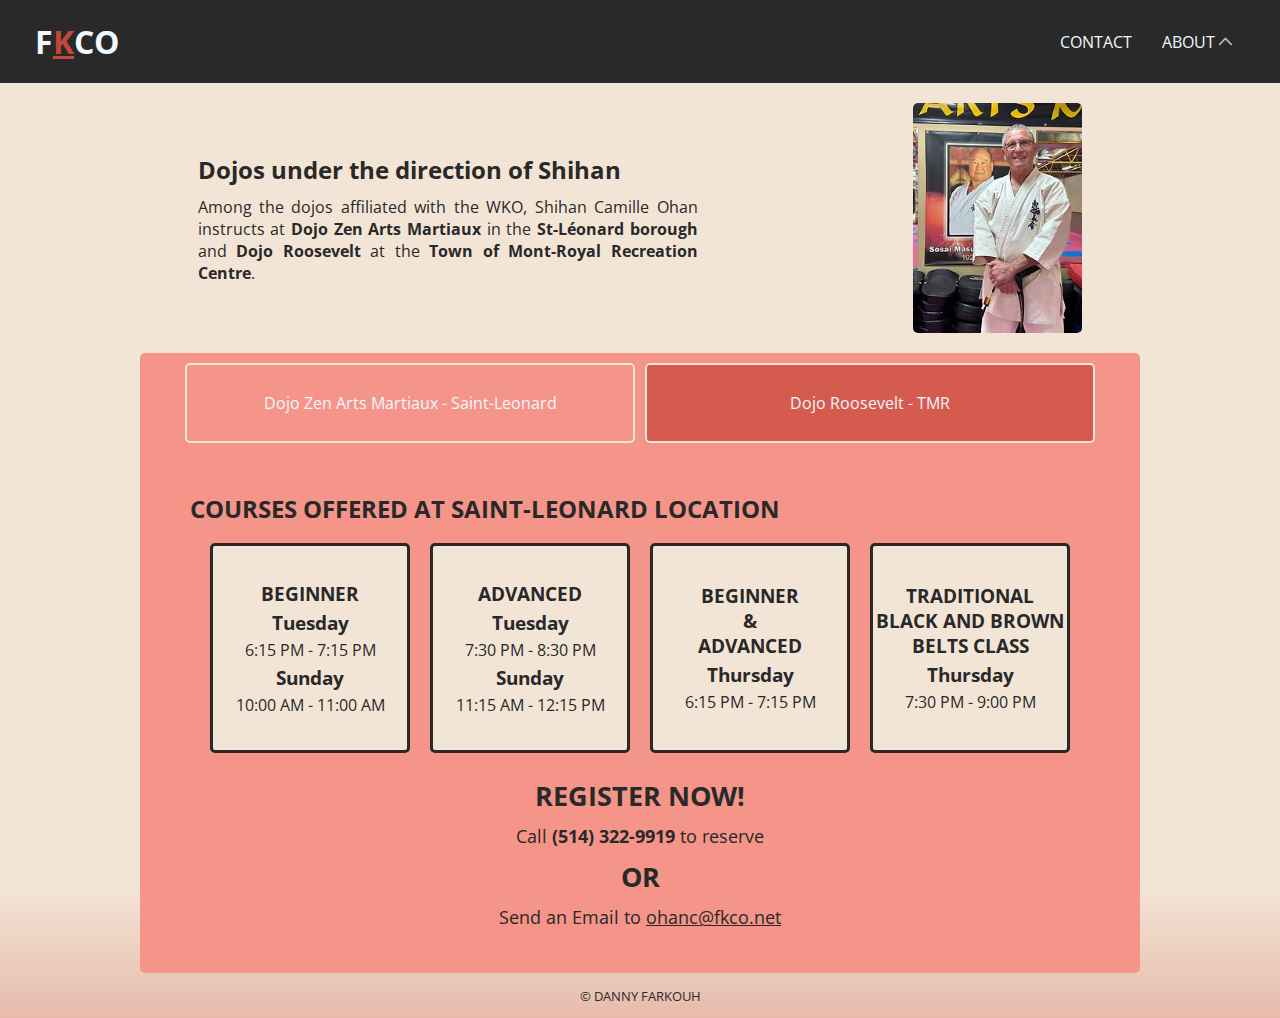
<file: subpages/shihan-dojos.html>
<!DOCTYPE html>
<html lang="en">
<head>
    <meta charset="UTF-8">
    <meta name="viewport" content="width=device-width, initial-scale=1.0">
    <link rel="stylesheet" href="../style.css">
    <title>FKCO</title>
    <link rel="icon" href="../images/wko-logo.png">
</head>
<body>

    <nav class = "nav">
        <div class = "container">
            <h1 class = "logo"><a href="../index.html">F<u>K</u>CO</a></h1>
            <ul>
                <li><a href="../subpages/contact.html">CONTACT</a></li>
                <div class = "dropdown">
                    <li><a class = "about">ABOUT</a></li>
                    <div class = "nav-content">
                        <a href="../subpages/shihan.html" class = "dropdownA">SHIHAN</a>
                        <a href="../subpages/organization.html" class = "dropdownA">ORGANIZATION</a>
                    </div>
                </div>
                <li>
                    <img class = "rotate" src="../images/web-arrow-512.png">
                </li>
            </ul>
        </div>
    </nav>

    <div class = "schedule-div">
        <div class="title-text">
            <div class="paragraph-content">
                <h2>Dojos under the direction of Shihan</h2>
                <p>Among the dojos affiliated with the WKO, Shihan Camille Ohan instructs at <span>Dojo Zen Arts Martiaux</span> 
                    in the <span>St-Léonard borough</span> and <span>Dojo Roosevelt</span> at the <span>Town of Mont-Royal Recreation Centre</span>.
                </p>
            </div>
            <img src="../images/shihan5.png" alt="shihan photo" id="shihan-honbu-pic">
        </div>
        <div class="schedule-content">
            <div id="location-buttons">
                <button id="btn1-schedule" class="active">Dojo Zen Arts Martiaux - Saint-Leonard</button>
                <button id="btn2-schedule">Dojo Roosevelt - TMR</button>
            </div>
            <div id="schedules-container1">
                <div class="schedule-text">
                    <h2>COURSES OFFERED AT SAINT-LEONARD LOCATION</h2>
                </div>
                <div class="schedule-boxes">
                    <div class="schedule-box">
                        <h3>BEGINNER</h3>
                        <h3>Tuesday</h3>
                        <p>6:15 PM - 7:15 PM</p>
                        <h3>Sunday</h3>
                        <p>10:00 AM - 11:00 AM</p>
                    </div>
                    <div class="schedule-box">
                        <h3>ADVANCED</h3>
                        <h3>Tuesday</h3>
                        <p>7:30 PM - 8:30 PM</p>
                        <h3>Sunday</h3>
                        <p>11:15 AM - 12:15 PM</p>
                    </div>
                    <div class="schedule-box" >
                        <div>
                            <h3>BEGINNER</h3>
                            <h3>&</h3>
                            <h3>ADVANCED</h3>
                        </div>
                        <h3>Thursday</h3>
                        <p>6:15 PM - 7:15 PM</p>
                    </div>
                    <div class="schedule-box">
                        <h3>TRADITIONAL BLACK AND BROWN BELTS CLASS</h3>
                        <h3>Thursday</h3>
                        <p>7:30 PM - 9:00 PM</p>
                    </div>
                </div>
                <div class="schedule-signup">
                    <div>
                        <h2>REGISTER NOW!</h2>
                        <p>Call <span>(514) 322-9919</span> to reserve</p>
                        <h2>OR</h2>
                        <p>Send an Email to <a href="mailto:ohanc@fkco.net?subject=&body=" 
                            style="color: var(--myBlack); text-decoration: underline;">ohanc@fkco.net</a></p>
                    </div>
                </div>
            </div>
            <div id="schedules-container2">
                <div class="schedule-text">
                    <h2>COURSES OFFERED AT TMR LOCATION</h2>
                </div>
                <div class="schedule-boxes">
                    <div class="schedule-box">
                        <h3>"MINI-KARATE"</h3>
                        <h3>(5-6 YEARS OLD)</h3>
                        <h3>Friday</h3>
                        <p>5:15 PM - 6:15 PM</p>
                    </div>
                    <div class="schedule-box">
                        <h3>BEGINNER</h3>
                        <h3>Wednesday</h3>
                        <p>6:30 PM - 7:30 PM</p>
                        <h3>Friday</h3>
                        <p>6:30 PM - 7:30 PM</p>
                        <h3>Saturday</h3>
                        <p>10:15 AM - 11:15 AM</p>
                    </div>
                    <div class="schedule-box">
                        <h3>ADVANCED</h3>
                        <h3>Wednesday</h3>
                        <p>7:45 PM - 8:45 PM</p>
                        <h3>Friday</h3>
                        <p>7:45 PM - 8:45 PM</p>
                        <h3>Saturday</h3>
                        <p>11:30 AM - 12:30 PM</p>
                    </div>
                </div>
                <div class="schedule-signup">
                    <div>
                        <p>Registrations for the Roosevelt Dojo are made exclusively through the Town of Mont-Royal recreation center.</p>
                        <p>There are specific registration periods. Be on the lookout for dates on their website.</p>
                        <h4>Call (514) 734-2928 for any information or for registration</h4>
                        <p>Useful information is available in the city's activities <a 
                            href="https://www.ville.mont-royal.qc.ca/fr/loisirs-installations-et-bibliotheque/loisirs-et-culture/brochure-des-activites" 
                            style="color: var(--myBlack); text-decoration: underline; font-weight: bold;">brochure</a>.</p>
                    </div>
                </div>
            </div>

        </div>
    </div>

    <footer>© DANNY FARKOUH</footer>

    <script src ="../script.js"></script>
</body>
</html>
</file>
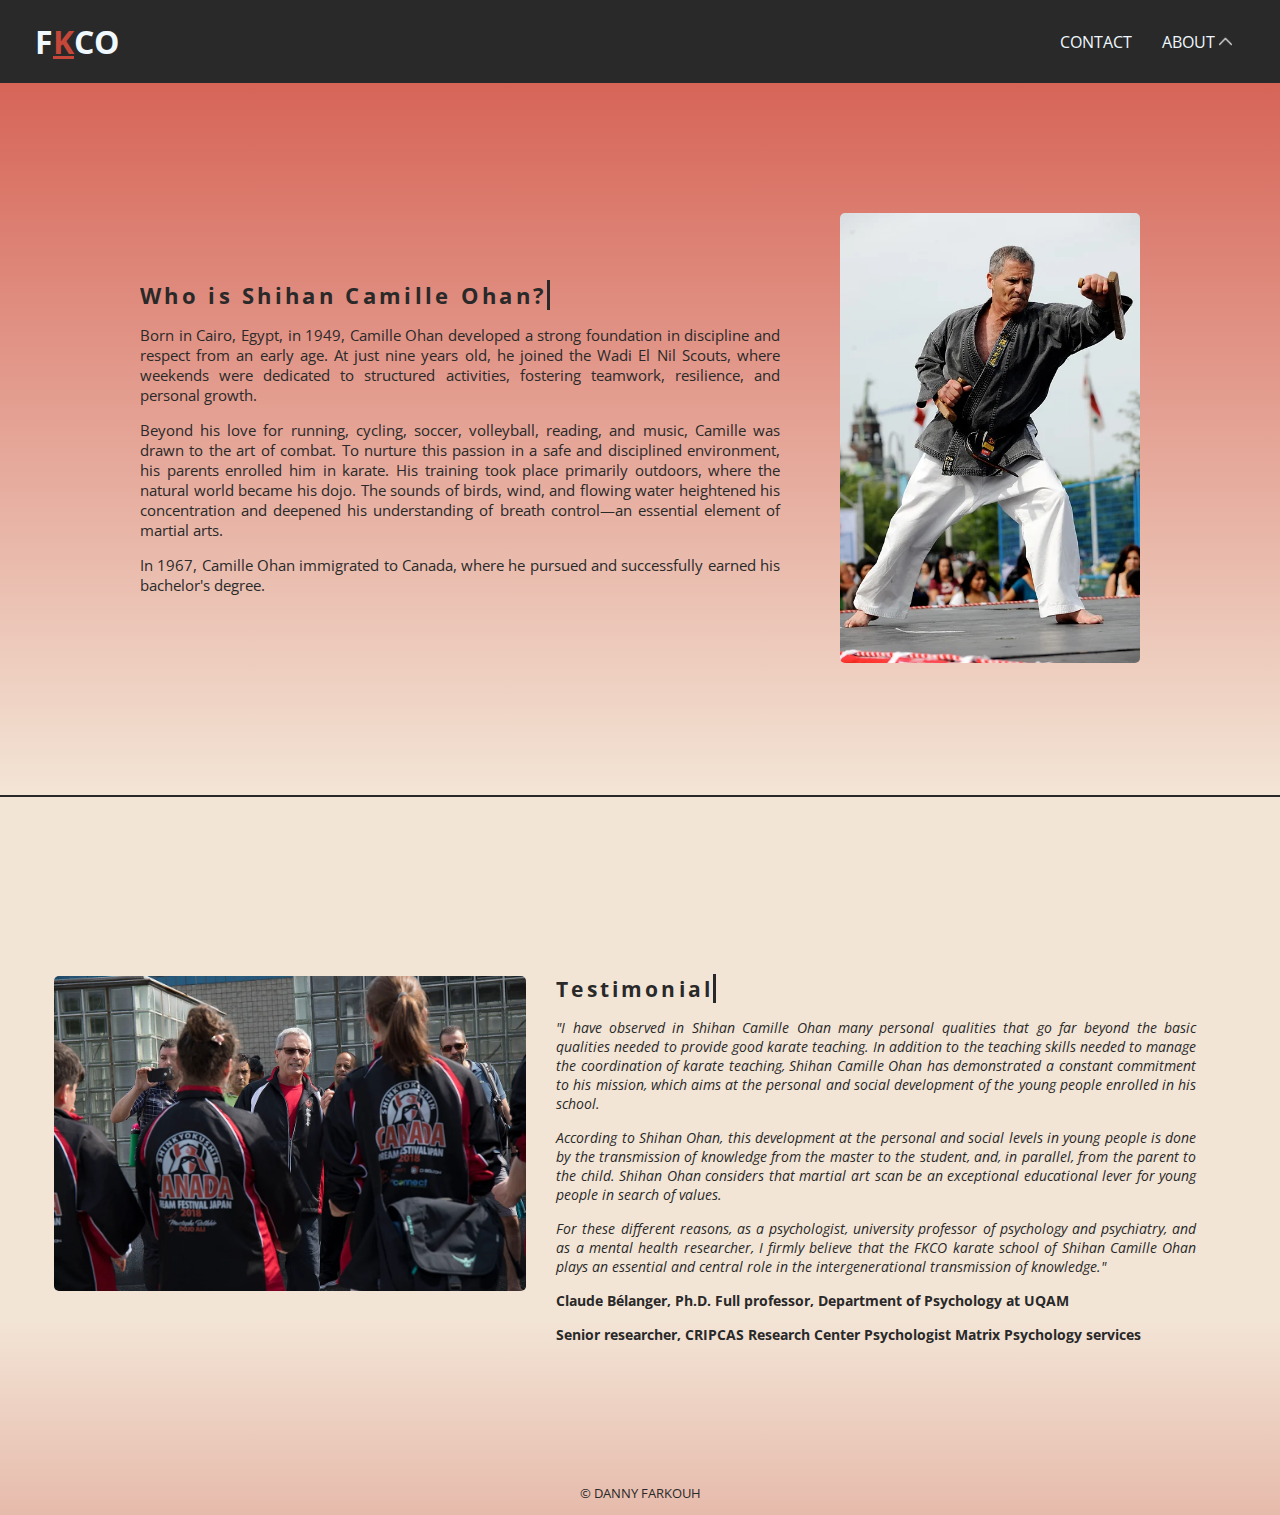
<file: subpages/shihan.html>
<!DOCTYPE html>
<html lang="en">
<head>
    <meta charset="UTF-8">
    <meta name="viewport" content="width=device-width, initial-scale=1.0">
    <link rel="stylesheet" href="../style.css">
    <title>FKCO</title>
    <link rel="icon" href="../images/wko-logo.png">
</head>
<body>

    <nav class = "nav">
        <div class = "container">
            <h1 class = "logo"><a href="../index.html">F<u>K</u>CO</a></h1>
            <ul>
                <li><a href="../subpages/contact.html">CONTACT</a></li>
                <div class = "dropdown">
                    <li><a class = "about">ABOUT</a></li>
                    <div class = "nav-content">
                        <a href="../subpages/shihan.html" class = "dropdownA">SHIHAN</a>
                        <a href="../subpages/organization.html" class = "dropdownA">ORGANIZATION</a>
                    </div>
                </div>
                <li>
                    <img class = "rotate" src="../images/web-arrow-512.png">
                </li>
            </ul>
        </div>
    </nav>

    <div class= "content cont5">
        <div class="large-paragraph">
            <div class="typerwriter">
                <h1>Who is Shihan Camille Ohan?</h1>
            </div>
            <p>
                Born in Cairo, Egypt, in 1949, Camille Ohan developed a strong foundation in discipline and respect from an early age.
                At just nine years old, he joined the Wadi El Nil Scouts, where weekends were dedicated to structured activities, fostering teamwork, resilience, and personal growth.
            </p>
            <p>
                Beyond his love for running, cycling, soccer, volleyball, reading, and music, Camille was drawn to the art of combat. 
                To nurture this passion in a safe and disciplined environment, his parents enrolled him in karate. 
                His training took place primarily outdoors, where the natural world became his dojo. 
                The sounds of birds, wind, and flowing water heightened his concentration and deepened his understanding of breath control—an essential element of martial arts.
            </p>
            <p>
                In 1967, Camille Ohan immigrated to Canada, where he pursued and successfully earned his bachelor's degree.
            </p>
        </div>
        <img id="shihan-ohan" src="../images/shihan1.png" alt="Shihan photo">
    </div>

    <div class="content cont6">
        <img id="shihan-ohan2" src="../images/shihan2.png" alt="Shihan photo">
        <div class="large-paragraph testamonial-paragraph">
            <div class="typerwriter2">
                <h1>Testimonial</h1>
            </div>

            <p style="font-style: italic;">
                "I have observed in Shihan Camille Ohan many personal qualities that go far beyond the basic qualities needed to provide good karate teaching. 
                In addition to the teaching skills needed to manage the coordination of karate teaching, Shihan Camille Ohan has demonstrated a constant commitment to his mission, 
                which aims at the personal and social development of the young people enrolled in his school.
            </p>
            <p style="font-style: italic;">
                According to Shihan Ohan, this development at the personal and social levels in young people is done by the transmission of knowledge from the master to the student, and, in parallel, 
                from the parent to the child. Shihan Ohan considers that martial art scan be an exceptional educational lever for young people in search of values.
            </p>
            <p style="font-style: italic;">
                For these different reasons, as a psychologist, university professor of psychology and psychiatry, 
                and as a mental health researcher, I firmly believe that the FKCO karate school of Shihan Camille Ohan plays an essential and central role in the intergenerational transmission of knowledge."
            </p>
            <p style="font-weight: bold;">
                Claude Bélanger, Ph.D. Full professor, Department of Psychology at UQAM
            </p>
            <p style="font-weight: bold;">
                Senior researcher, CRIPCAS Research Center Psychologist Matrix Psychology services
            </p>
        </div>
    </div>

    <footer>© DANNY FARKOUH</footer>

    <script src ="../script.js"></script>
</body>
</html>
</file>
<file: style.css>
@import url('https://fonts.googleapis.com/css2?family=Open+Sans&display=swap');

/* var */
:root {
    --myBeige: #f3e5d6; 
    --myBlack: #292929;
    --myBlack2: #333333dc;
    --myRed: #c44739; 
    --myRed2: #d45b4e;
    --myRed3: #f59589;
    --myWhite: aliceblue; 
}

/* MAIN PAGE */

u {
    color: var(--myRed);
}
* {
    box-sizing: border-box;
    margin: 0; 
    padding: 0; 
}
body {
    background-color: var(--myBeige);
    background: linear-gradient(0deg, var(--myRed) -35%, var(--myBeige) 13%);
    font-family: 'Open Sans', sans-serif; 
    color: var(--myBlack); 
    overflow-x: hidden;
    min-height: 100vh;
}
.container {
    max-width: 1800px;
    margin: 0 auto; 
    display: flex;
    flex-direction: row;
    justify-content: space-around;
    align-items: center;
    text-align: justify;
}
/* fkco logo modifications */
.logo {
    font-size: xx-large;
    margin-left: 20px;
}


/* NAVBAR */
.nav {
    position: fixed;
    background-color: var(--myBlack);
    top: 0; 
    left: 0; 
    right: 0; 
    transition: all 0.3s ease-in-out;
    z-index: 1000;
}
.nav .container {
    display: flex;
    justify-content: space-between;
    align-items: center;
    padding: 20px 0; 
    transition: all 0.3s ease-in-out;
}
.nav ul {
    display: flex; 
    list-style-type: none;
    align-items: center;
    justify-content: center;
}
.nav a {
    color: var(--myWhite); 
    text-decoration: none;
    padding: 7px 15px;
    transition: all 0.3s ease-in-out;
}
.nav a:hover {
    color: var(--myRed); 
    font-weight: bold;
}
.nav.active {
    opacity: 1;
    box-shadow: 0 1px rgba(0, 0, 0, 0.3);
}
.nav.active a {
    transition: all 0.3s ease-in-out;
}
.nav.active a:hover {
    font-weight: bold;
}
.nav.active .container {
    padding: 10px 0;
}
.nav.active .dropdown .dropdownA {
    color: var(--myWhite); 
}
.nav.active .dropdown .dropdownA:hover {
    color: var(--myRed); 
    font-weight: bold;
}
/* about button modifications */
.about {
    cursor: pointer; 
    margin-right: 50px; ; 
    padding: 0;
}
.nav .about:hover {
    color: var(--myWhite); 
    font-weight: normal;
}

.nav.active .about:hover {
    font-weight: normal;
}

/* dropdown menu "about section" */
.nav-content {
    opacity: 0; 
    pointer-events: none;
    display: flex; 
    flex-direction: column;
    text-align: center;
    position: absolute; 
    background-color: var(--myBlack);
    border: 1px solid var(--myWhite);
    border-radius: 5px;
    max-width: 150px;
    min-width: 150px;
    min-height: 60px;
    padding-top: 0px;
    margin: 5px -27px; 
    transition: all 0.2s ease-in-out;
    overflow: visible;
}
.nav-content.show{
    opacity: 1; 
    pointer-events: all;
}
/* arrow next to the about */
.nav .rotate, 
.nav .rotate.down {
    filter: invert(1);
}
.rotate{
    -moz-transition: all 0.2s linear;
    -webkit-transition: all 0.2s linear;
    transition: all 0.2s linear;
    width: 15px; 
    margin-left: -62px; 
    margin-bottom: -1px;  
    -moz-transform: rotate(180deg);
    -webkit-transform: rotate(180deg);
}
.rotate.down {
    -moz-transform: rotate(0deg);
    -webkit-transform: rotate(0deg);
    transform: rotate(0deg);
}


/* HERO MAIN PAGE */
.hero {
    position: absolute; 
    height: 100vh; 
    color: var(--myBlack); 
    display: flex; 
    justify-content: center;
    align-items: center;
    text-align: center;
    position: relative;
    z-index: -1; 
}
.gradient-background {
    background: linear-gradient(300deg, var(--myBeige), var(--myRed));
    background-size: 140% 140%;
    animation: gradient-animation 11s ease infinite;
    
}
@keyframes gradient-animation {
    0% {
      background-position: 0% 50%;
    }
    50% {
      background-position: 100% 50%;
    }
    100% {
      background-position: 0% 50%;
    }
}
.hero .container { 
    width: 80vw;
    display: flex;
    flex-direction: row;
    justify-content: space-around;
    align-items: center;
    text-align: justify;
}
.japanese-writing {
    margin-top: 60px;
    height: 57vh;
}
.welcome-message {
    display: flex;
    flex-direction: column;
    align-items:normal;
    justify-content: center;
    margin-left: 30px;
    margin-top: 30px;
    width: 40vw;
    max-width: 700px;
    height: 35vh;
    padding: 20px; 
    color: var(--myBlack); 
    z-index: -1; 
    position: relative; 
    border: var(--myBlack) 1px solid;
    border-bottom: 0;
    border-right: 0;
}
.welcome-message p {
    font-size: 1.3vw;
    margin-top: 10px;
}
.welcome-message h1 {
    font-size: 2vw;
}

.welcome-message::before {
    content: ""; 
    position: absolute;
    top: 0;
    left: 0;
    width: 100%;
    height: 100%;
    background-image: url(images/karate-kick.png);
    background-repeat: no-repeat;
    background-size: contain; 
    background-position: center; 
    opacity: 0.2; 
    z-index: -1; 
}
span {
    font-weight: bolder;
}
.join-us {
    display: flex;
    flex-direction: column;
    justify-content: space-around;
    align-items: center;
    text-align: justify;
}
.icon {
    display: flex;
    justify-content: space-around;
    align-items: center;
    text-align: center;
    background-color: #3b5998;
    padding: 13px 15px;
    border-radius: 5px;
    cursor: pointer;
    box-shadow: 3px 5px 5px rgba(0, 0, 0, 0.2);
    transition: opacity 0.3s ease-in-out; 
    border: none;
}
.icon:hover {
    opacity: 0.7;
}
a {
    text-decoration: none;
    color: var(--myWhite);
}
.contact-icons {
    display: flex;
    flex-direction: row;
    justify-content: space-around;
    align-items: center;
    text-align: center;
    width: 200px; 
}
.contact-us-button {
    height: 40px;
    width: 100px;
    border: none;
    border-radius: 6px;
    box-shadow: 3px 5px 5px rgba(0, 0, 0, 0.1);
    cursor: pointer;
    transition: opacity 0.3s ease-in-out; 
    background-color: var(--myBlack);
    color: var(--myWhite);
    font-family: 'Open Sans', sans-serif; 
}
.contact-us-button:hover {
    opacity: 0.7;
}

/* FOOTER */
footer {
    height: 5vh;
    margin: 0px;
    padding: 0px;
    color: var(--myBlack);
    font-size: smaller;
    display: flex;
    flex-direction: column;
    justify-content: center;
    align-items: center;
    text-align: center;
}

/* GENERAL CONTENT CONTAINER */
.content {
    display: flex;
    flex-direction: row;
    justify-content: center;
    align-items: center;
    text-align: justify;
    height: 45vh; 
    min-height: 300px;}
.cont2 {
    background: linear-gradient(to right, var(--myBeige), var(--myRed));
    height: 50vh;
}
.triangle {
    background-color: var(--myBeige);
    height: 10vh;
    margin-top: -5vh;
    rotate: 2deg;
}
.paragraph-content {
    width: 35vw;
    margin: 50px;
    font-size: large;
}
.text-box {
    margin-left: 30px;
    border: 1px solid black;
    border-top: none;
    border-left: none;
    padding: 0px;
}

#globe-png {
    height: 35vh;
}
#kenji-midori {
    height: 30vh;
    border-radius: 5px;
    margin-left: 30px;
}
#wko-logo {
    height: 23vh;
    margin: 20px;
}

/* JOIN US  */
.cont4{
    height: 65vh;
    min-height: 400px;
    margin-top: 20px;
}

.join-us {
    background-color: var(--myRed2);
    width: 85vw;
    height: 45vh;
    border-radius: 15px;
    border: 1.5px solid var(--myBlack);
    margin-top: 0px;
    display: flex;
    flex-direction: row;
    align-items: left;
    align-content: left;
    justify-content: center;
    min-height: 360px;
    margin-bottom: 60px;
    min-height: 380px;
}
.join-us .text-box {
    width: 45vw;
    margin: 0;
    padding: 0;
    border: none;
    display: flex;
    flex-direction: column;
    align-items: left;
    text-align: justify;
    color: var(--myWhite);
    font-size: 1.1em;
}
.join-us .text-box h2 {
    margin-bottom: 20px;  
    font-size: 2em;
}
.join-us img {
    margin: 0;
    padding: 0;
    margin-left: 40px;
    height: 17vw;
    border-radius: 10px;
}

button{
    background-color: var(--myRed2);
    border: var(--myBeige) 2px solid;
    border-radius: 5px;
    padding: 10px 20px;
    cursor: pointer;
    font-family: 'Open Sans', sans-serif;
    font-size: 1em;
    height: 10vh;
    width: 15vw;
    min-height: 54px;
    transition: 0.5s all;
}

.btn-dojos {
    margin-top: 15px;
    color: var(--myWhite);
    background-image: linear-gradient(to top, var(--myWhite) 50%, transparent 50%);
    background-size: 100% 200%;
    background-position: 0% 0%;
    margin-right: 10px;
    padding: 0 10px;
}
.btn-dojos:hover{
    background-position: 100% 100%;
    color: var(--myRed2);
}
.btn-container {
    display: flex;
    flex-direction: row;
    justify-content: left;
}

/* Add animation when scrolling */

/* left to right appear  */
@keyframes appear {
    from {
        opacity: 0;
        transform: translateX(-190px);
    }
    to {
        opacity: 1;
        transform: translateX(0px);
    }
}
/* right to left appear */
@keyframes appear2 {
    from {
        opacity: 0;
        transform: translateX(190px);
    }
    to {
        opacity: 1;
        transform: translateX(0px);
    }
}
/* bottom to top appear */
@keyframes appear3 {
    from {
        opacity: 0;
        scale: 0.9;
    }
    to {
        opacity: 1;
        scale: 1;
    }
}

.cont1, .cont3{
    animation: appear linear;
    animation-timeline: view();  
    animation-range: entry 0% cover 40%;
}
.cont2 {
    animation: appear2 linear;
    animation-timeline: view();  
    animation-range: entry 0% cover 40%;
}
.cont4, .cont6{
    animation: appear3 linear;
    animation-timeline: view();  
    animation-range: entry 0% cover 40%;
}

/* Shihan page */

.cont5 {
    display: flex;
    flex-direction: row; 
    justify-content: center;
    align-items:center;
    text-align: justify;
    height: 85vh;
    background: linear-gradient(to top, var(--myBeige), var(--myRed2));
    margin-top: 30px;
}
#shihan-ohan {
    height: 50vh;
    border-radius: 5px;
    margin-left: 30px;
    margin-top: 50px;
}
.large-paragraph {
    display: flex;
    flex-direction: column;
    justify-content: center;
    align-items: left;
    text-align: justify;
    min-height: 500px;
    height: 50vh;
    width: 50vw; 
    font-size: 1.1vw;
    gap: 15px;
    margin-right: 30px;
    margin-top: 50px;
}

/* Shihan typerwriter animation */
.typerwriter {
    width: max-content;
}
.typerwriter h1 {
    overflow: hidden;
    border-right: .15em solid var(--myBlack);
    width: 100%;
    white-space: nowrap;
    margin: 0 ;
    letter-spacing: .15em;
    animation: 
        typing 1.5s steps(27), 
        cursor .4s step-end infinite alternate;
}
/* testemonial typerwriter animation */
.typerwriter2 {
    width: max-content;
}
.typerwriter2 h1 {
    overflow: hidden;
    border-right: .15em solid var(--myBlack);
    width: 100%;
    white-space: nowrap;
    margin: 0 ;
    letter-spacing: .15em;
    animation: 
        typing .8s steps(15), 
        cursor .4s step-end infinite alternate; 
}
/* animations for typewriter */
@keyframes cursor {
    50% {border-color: transparent;}
}
@keyframes typing {
    from {width: 0;
    }
    
}

.cont6 {
    display: flex;
    flex-direction: row; 
    justify-content: center;
    align-items:center;
    text-align: justify;
    height: 75vh;
    border-top: 2px solid var(--myBlack);
}
#shihan-ohan2 {
    height: 35vh;
    border-radius: 5px;
    margin-right: 30px;

}

/* Shihan dojos page */

.schedule-div {
    position: relative;
    min-height: 95vh;
    margin-top: 83px;
    width: 100vw;
    min-width: 1050px;
    display: flex;
    flex-direction: column;
    justify-content:baseline;
    align-items: center;
    text-align: justify;
}
.title-text{
    height: 270px;
    width: 1100px;
    display: flex;
    flex-direction: row;
    justify-content: space-around;
    align-items: center;
}
.schedule-content {
    width: 1000px;
    height: 100%;
    background-color: var(--myRed3);
    border-radius: 5px;
}
#shihan-honbu-pic {
    height: 230px;
    border-radius: 5px;
    margin-bottom: 10px;
    margin-top: 10px;
}
.schedule-div .title-text .paragraph-content {
    width: 500px;
    margin-left: 0;
    margin-right: 0;
}
.schedule-div .title-text .paragraph-content h2 {
    text-align: left;
}
.schedule-div .title-text .paragraph-content p {
    margin-top: 10px;
}

#location-buttons {
    width: 1000px;
    height: 100px;
    display: flex;
    flex-direction: row;
    justify-content: center;
    align-items: center;
    text-align: center;
    gap: 10px;
}
#location-buttons button {
    width: 450px;
    height: 80px;
    color: var(--myWhite);
}

#schedules-container1 {
    width: 1000px;
    height: 520px;
    display: flex;
    flex-direction: column;
    justify-content: center;
    align-items: center;
    text-align: justify;
}
#schedules-container2 {
    width: 1000px;
    height: 520px;
    display: flex;
    flex-direction: column;
    justify-content: center;
    align-items: center;
    text-align: justify;
    display: none;
}
#location-buttons button.active{
    background-color: var(--myRed3);
}
#location-buttons button:hover{
    background-color: var(--myRed3);
}

.schedule-text {
    width: 1000px;
    height: 80px;
    display: flex;
    flex-direction: row;
    justify-content: left;
    align-items: center;
    text-align: center;
}
.schedule-text h2 {
    margin-left: 50px;
}

.schedule-boxes {
    width: 1000px;
    height: 200px;
    display: flex;
    flex-direction: row;
    justify-content: center;
    align-items: center;
    text-align: center;
}
.schedule-box {
    width: 200px;
    height: 210px;
    margin: 10px;
    border-radius: 5px;
    border: var(--myBlack) 3px solid;
    display: flex;
    flex-direction: column;
    justify-content: center;
    align-items: center;
    text-align: center;
    gap: 4px;
    background-color: var(--myBeige);
}
.schedule-signup {
    width: 1000px;
    height: 210px;
    display: flex;
    flex-direction: row;
    justify-content: center;
    align-items: center;
    text-align: center;
}

.schedule-signup div {
    display: flex;
    flex-direction: column;
    gap: 10px;
    font-size: large;
}

/* other dojos page */
.other-dojos-container {
    position: relative;
    min-height: 95vh;
    margin-top: 83px;
    width: 100vw;
    min-width: 1050px;
    display: flex;
    flex-direction: column;
    justify-content:baseline;
    align-items: center;
    text-align: justify;
    margin-bottom: 20px;
}
.other-dojos-text {
    width: 850px;
    height: 120px; 
    display: flex;
    flex-direction: column;
    justify-content: center;
    align-items: left;
    text-align: justify;
}
.other-dojos {
    width: 1000px; 
    height: 200px; 
    margin-top: 20px;

    border-radius: 5px;
    display: flex;
    flex-direction: row;
    justify-content: center;
    align-items: center;
    gap: 20px;
}
.dojos {
    width: 250px;
    height: 200px;
    border-radius: 5px;
    display: flex;
    flex-direction: column;
    justify-content: center;
    align-items: center;
    text-align: center;
    gap: 4px;
    background-color: var(--myRed3);
    padding: 10px;
    transition: all 0.7s ease;
}
.dojos:hover {
    width: 255px;
    height: 210px;
    box-shadow: 0 0 15px var(--myRed);
}

/* organization page */
.organization-container {
    position: relative;
    min-height: 1000px;
    margin-top: 83px;
    height: 120vh;
    width: 100vw;
    display: flex;
    flex-direction: column;
    align-items: center;
    justify-content: baseline;
    background: linear-gradient(to bottom, var(--myBeige), var(--myRed2));
}
.organization-title {
    height: 130px;
    width: 60vw;
    max-width: 1300px;
    display: flex;
    flex-direction: column;
    align-items: baseline;
    justify-content: center;
}
.organization-text {
    font-size: larger;
    height: 230px;
    width: 60vw;
    max-width: 1300px;
    display: flex;
    flex-direction: column;
    justify-content: center;
    text-align: justify;
    font-family: 'Times New Roman', Times, serif;
    font-style: italic;
    gap: 15px;
}
.organization-certificate {
    width: 70vw;
    height: 90vh;
    display: flex;
    flex-direction: row;
    align-items: center;
    justify-content: center;
}
.organization-certificate img {
    height: 78vh;
    border-radius: 5px;
    transition: all 0.7s ease;
}
.organization-certificate img:hover {
    height: 75vh;
}
.organization-title .typerwriter h1 {
    animation: 
        typing 1.0s steps(21), 
        cursor .4s step-end infinite alternate; 
}

/* contact page */

.form-container {
    height: 95vh;
    width: 100vw;
    background: linear-gradient(to top, var(--myBeige), var(--myRed2));
    display: flex;
    flex-direction: row;
    align-items: center;
    justify-content: space-evenly;

}
.form-container img {
    height: 70vh;
    margin-top: 83px;
}
.form-content {
    margin-top: 83px;
    padding: 20px;
    border-radius: 8px;
    box-shadow: 1px 1px 40px rgb(255, 255, 255);
    width: 350px;
    height: 500px;
    
}
label {
    display: block;
    margin-top: 10px;
}
input, textarea {
    width: 100%;
    padding: 8px;
    margin-top: 5px;
    border: 1px solid #ccc;
    border-radius: 5px;
    font-family: 'Open Sans', sans-serif; 
}
textarea {
    width: 100%;
    height: 100px; /* Adjust the height as needed */
    padding: 8px;
    border: 1px solid #ccc;
    border-radius: 4px;
    resize: none; /* Prevent resizing */
    overflow: auto; /* Enable scrolling when text overflows */
}
.form-content button {
    height: 60px;
    width: 120px;
    margin-top: 25px;
    color: var(--myWhite);
    background-image: linear-gradient(to top, var(--myWhite) 50%, transparent 50%);
    background-size: 100% 200%;
    background-position: 0% 0%;
    margin-right: 10px;
    padding: 0 10px;
}
.form-content button:hover {
    background-position: 100% 100%;
    color: var(--myRed2);
}
input:focus, textarea:focus {
    border: 2px solid white;
    outline: none;
    box-shadow: 0 0 13px rgb(255, 255, 255);
}



/* Scale website for larger screens */
@media screen and (min-width: 1800px) {
    .paragraph-content {
        font-size: 1.3em;
    }
    .join-us .text-box{
        font-size: 1.35em;
    }
    .btn-dojos {
        height: 8vh;
        width: 10vw;
    }
}
/* Scale website for smaller screens (ipad or small computer) */
@media screen and (max-width: 1400px) {
    .container {
        font-size: medium;
    }
    .paragraph-content {
        font-size: 1em;
    }
    .cont4{
        margin-top: 80px;
    }
    .large-paragraph {
        font-size: 0.92em;
    }
    .large-paragraph h1 {
        font-size: 1.5em;
    }
    .testamonial-paragraph {
        font-size: 1.1vw;
    }
    .organization-title {
        margin-bottom: 20px;
    }
    .organization-certificate {
        margin-top: 30px;
    }
}
</file>
